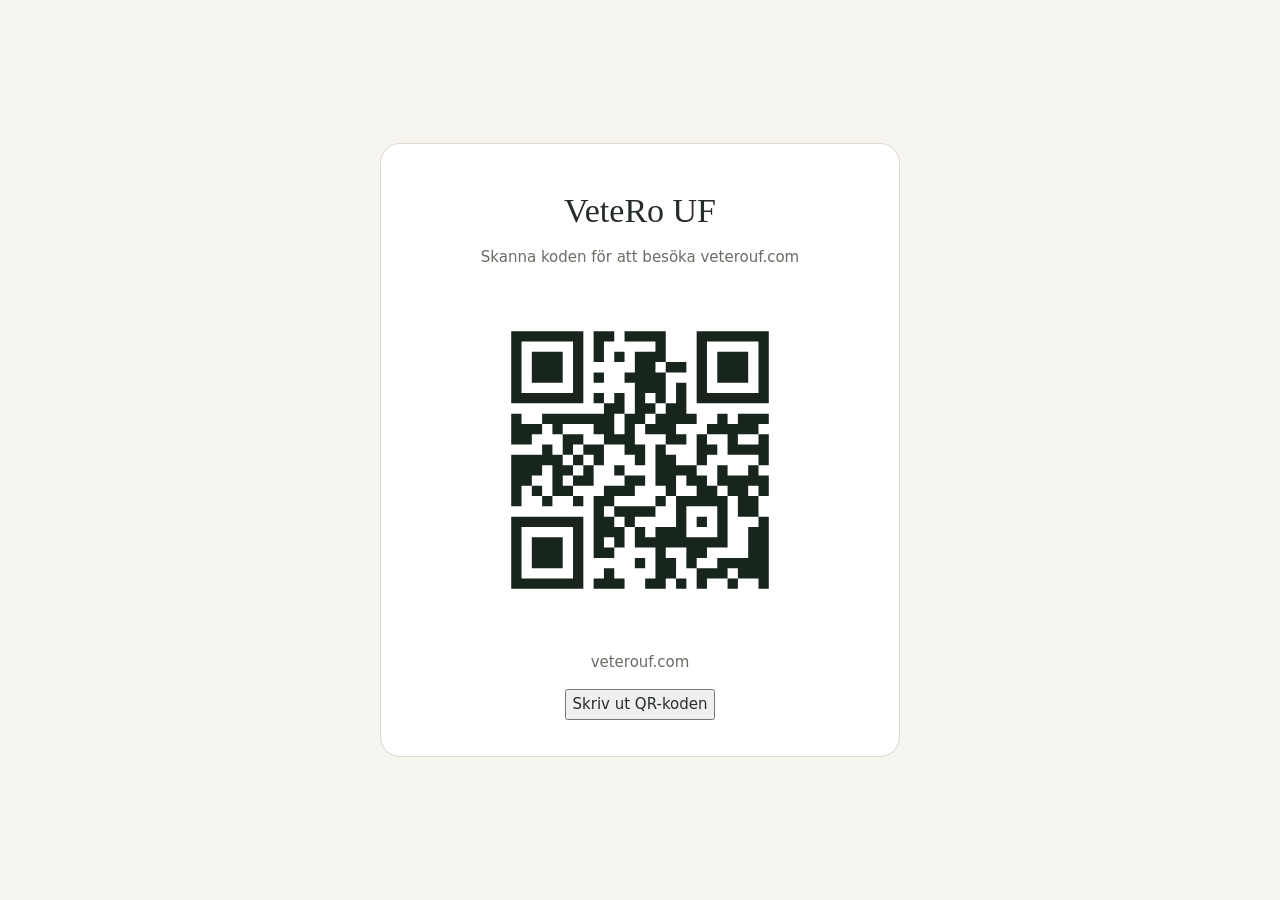
<file: qr-kod.html>
<!doctype html>
<html lang="sv"><head><meta charset="utf-8"><meta name="viewport" content="width=device-width, initial-scale=1">
<title>VeteRo UF – QR-kod</title><meta name="theme-color" content="#f8f7f2"><link rel="icon" href="./favicon.svg" type="image/svg+xml"><meta name="robots" content="noindex,nofollow">
<link rel="stylesheet" href="./site.css"><link rel="stylesheet" href="./site-refresh.css?v=20261128-home-cleanup-1"><style>
body{min-height:100vh;display:grid;place-items:center;background:#f7f5f0;padding:24px}
.qr-print{width:min(100%,520px);padding:36px;text-align:center;background:#fff;border:1px solid #ded9ce;border-radius:20px}
.qr-print img{width:min(100%,340px);margin:20px auto}
.qr-print h1{font:500 34px Georgia,serif;margin:12px 0}
.qr-print p{color:#696d64}
@media print{body{background:#fff;padding:0}.qr-print{border:0;box-shadow:none}}
</style></head>
<body><main class="qr-print"><h1>VeteRo UF</h1><p>Skanna koden för att besöka veterouf.com</p><img src="./vetero-qr.svg" alt="QR-kod till VeteRo UF:s webbplats"><p>veterouf.com</p><button type="button" onclick="window.print()">Skriv ut QR-koden</button></main></body></html>
</file>
<file: site.css>
:root{--paper:#F7F5F0;--beige:#EAE5DA;--sand:#D6CBBB;--sage:#87927A;--green:#344337;--ink:#292C27;--muted:#696D64;--line:#DED9CE;--white:#fff;--serif:Georgia,"Times New Roman",serif;--sans:system-ui,-apple-system,BlinkMacSystemFont,"Segoe UI",sans-serif;--wrap:1160px}
*{box-sizing:border-box}html{scroll-behavior:smooth;scroll-padding-top:92px}body{margin:0;background:var(--paper);color:var(--ink);font:16px/1.6 var(--sans);-webkit-font-smoothing:antialiased}img{display:block;max-width:100%}a{color:inherit;text-decoration:none}button,input,textarea{font:inherit}button{color:inherit}.wrap{width:min(calc(100% - 48px),var(--wrap));margin-inline:auto}.site-header{position:sticky;top:0;z-index:40;background:rgba(247,245,240,.94);backdrop-filter:blur(14px);border-bottom:1px solid rgba(52,67,55,.08);transition:box-shadow .2s ease}.site-header.is-scrolled{box-shadow:0 8px 24px rgba(41,44,39,.06)}.header-row{height:76px;display:flex;align-items:center;justify-content:space-between;gap:24px}.brand{display:flex;align-items:center;gap:11px;font-weight:700;letter-spacing:-.03em}.brand img{width:38px;height:38px;object-fit:contain}.brand small{display:block;font-size:10px;letter-spacing:.12em;text-transform:uppercase;color:var(--muted);font-weight:500}.nav{display:flex;align-items:center;gap:30px;font-size:13px;color:#4c5149}.nav a:hover,.footer-links a:hover{color:var(--green);text-decoration:underline;text-underline-offset:4px}.header-actions{display:flex;align-items:center;gap:12px}.cart-button,.menu-button{border:1px solid var(--line);background:transparent;border-radius:999px;min-height:42px;padding:0 15px;cursor:pointer;font-size:13px}.cart-button:hover,.menu-button:hover{background:var(--beige)}.cart-count{display:inline-grid;place-items:center;min-width:19px;height:19px;margin-left:6px;border-radius:50%;background:var(--green);color:#fff;font-size:11px}.menu-button{display:none}.button{display:inline-flex;align-items:center;justify-content:center;gap:16px;min-height:52px;padding:0 22px;border:1px solid var(--green);border-radius:2px;background:var(--green);color:#fff;font-weight:600;font-size:13px;letter-spacing:.01em;cursor:pointer;transition:background .18s ease,border-color .18s ease,transform .18s ease}.button:hover{background:#26352a;border-color:#26352a;transform:translateY(-1px)}.button:active{transform:translateY(0)}.button:focus-visible,.text-link:focus-visible,.cart-button:focus-visible,.menu-button:focus-visible,a:focus-visible,summary:focus-visible{outline:3px solid var(--sage);outline-offset:3px}.button:disabled{opacity:.5;cursor:not-allowed;transform:none}.button-light{background:transparent;color:var(--green)}.button-light:hover{background:var(--beige);color:var(--green);border-color:var(--green)}.text-link{font-size:13px;font-weight:600;text-decoration:underline;text-underline-offset:5px}.eyebrow{font-size:10px;letter-spacing:.16em;text-transform:uppercase;color:var(--muted);font-weight:700}.serif{font-family:var(--serif);font-weight:500;letter-spacing:-.035em}.hero{padding:78px 0 82px}.hero-grid{display:grid;grid-template-columns:.9fr 1.1fr;align-items:center;gap:70px}.hero h1{font:500 clamp(48px,6vw,76px)/1.02 var(--serif);letter-spacing:-.055em;margin:18px 0 20px;max-width:540px}.hero h1 em,.section-heading h2 em{font-style:normal;color:var(--sage)}.hero-copy>p:not(.eyebrow){max-width:440px;color:var(--muted);font-size:16px;margin:0 0 26px}.hero-actions{display:flex;align-items:center;gap:24px;flex-wrap:wrap}.hero-meta{display:flex;gap:30px;margin-top:36px;padding-top:20px;border-top:1px solid var(--line);max-width:410px}.hero-meta strong{display:block;font-size:15px}.hero-meta span{display:block;color:var(--muted);font-size:11px}.hero-image{background:var(--beige);min-height:480px;display:grid;place-items:center;overflow:hidden}.hero-image img{width:100%;height:480px;object-fit:cover;object-position:center 46%;transition:transform .6s ease}.hero-image:hover img{transform:scale(1.025)}.hero-image .image-fallback{padding:30px;color:var(--muted)}.section{padding:90px 0;border-top:1px solid var(--line)}.section-heading{max-width:620px;margin-bottom:42px}.section-heading h2{font:500 clamp(34px,4.5vw,52px)/1.12 var(--serif);letter-spacing:-.045em;margin:13px 0 15px}.section-heading p{color:var(--muted);margin:0;max-width:560px}.product-strip{display:grid;grid-template-columns:1fr 1fr;gap:70px;align-items:center}.product-strip-image{background:var(--beige);height:430px;overflow:hidden}.product-strip-image img{width:100%;height:100%;object-fit:cover}.product-copy h2{font:500 42px/1.1 var(--serif);letter-spacing:-.04em;margin:12px 0}.product-price{font-size:20px;font-weight:600;margin:18px 0 4px}.product-spec{font-size:13px;color:var(--muted);margin:0 0 20px}.stock{font-size:12px;color:var(--green);display:flex;align-items:center;gap:8px;margin:0 0 22px}.stock:before{content:"";width:7px;height:7px;border-radius:50%;background:var(--sage)}.stock.out{color:#8b493e}.stock.out:before{background:#b46b5f}.feature-list{display:grid;grid-template-columns:repeat(4,1fr);gap:26px;margin-top:48px;border-top:1px solid var(--line);padding-top:26px}.feature-list article{border:0;padding:0}.feature-list strong{display:block;font-size:14px;margin-bottom:6px}.feature-list p{margin:0;color:var(--muted);font-size:12px;line-height:1.6}.material-section{background:var(--beige)}.material-grid{display:grid;grid-template-columns:1fr 1fr;gap:90px}.material-points{display:grid;gap:0}.material-point{display:grid;grid-template-columns:105px 1fr;gap:18px;padding:19px 0;border-top:1px solid rgba(52,67,55,.18)}.material-point:last-child{border-bottom:1px solid rgba(52,67,55,.18)}.material-point span{font-size:10px;letter-spacing:.12em;text-transform:uppercase;color:var(--muted)}.material-point strong{font-size:15px;font-weight:600}.material-point p{margin:3px 0 0;color:var(--muted);font-size:13px}.about-grid{display:grid;grid-template-columns:.8fr 1.2fr;gap:90px}.team-list{display:grid;grid-template-columns:1fr 1fr;gap:22px 34px}.team-person{border-top:1px solid var(--line);padding-top:14px}.team-person strong{display:block;font-size:15px}.team-person span{font-size:12px;color:var(--muted)}.faq-list{max-width:800px;border-top:1px solid var(--line)}.faq-item{border-bottom:1px solid var(--line)}.faq-item summary{list-style:none;cursor:pointer;padding:19px 34px 19px 0;font-size:15px;font-weight:600;position:relative}.faq-item summary::-webkit-details-marker{display:none}.faq-item summary:after{content:"+";position:absolute;right:3px;top:16px;font-size:20px;font-weight:400;color:var(--sage)}.faq-item[open] summary:after{content:"−"}.faq-item p{margin:0;padding:0 34px 20px 0;color:var(--muted);font-size:13px;max-width:690px}.contact-section{background:var(--green);color:#fff}.contact-section .eyebrow,.contact-section p{color:rgba(255,255,255,.72)}.contact-grid{display:grid;grid-template-columns:.8fr 1.2fr;gap:80px;align-items:start}.contact-grid h2{font:500 44px/1.1 var(--serif);margin:14px 0}.contact-card{background:var(--paper);color:var(--ink);padding:30px}.contact-card h3{font:500 26px var(--serif);margin:0 0 8px}.contact-card>p{color:var(--muted);font-size:13px;margin:0 0 22px}.form-field{margin:0 0 16px}.form-field label{display:block;font-size:12px;font-weight:600;margin-bottom:7px}.form-control{width:100%;border:1px solid var(--line);background:#fff;border-radius:2px;min-height:46px;padding:11px 13px;color:var(--ink);font-size:14px;outline:none}.form-control:focus{border-color:var(--sage);box-shadow:0 0 0 3px rgba(135,146,122,.16)}textarea.form-control{min-height:135px;resize:vertical}.form-error{font-size:12px;color:#9d3e34;margin:6px 0 0}.form-status{font-size:12px;color:var(--muted)}.form-success{padding:20px;background:var(--beige);font-size:14px}.form-success strong{display:block;margin-bottom:5px}.form-submit{width:100%;margin-top:5px}.contact-note{font-size:11px;color:rgba(255,255,255,.7);margin-top:20px}.contact-note a{text-decoration:underline}.site-footer{padding:28px 0;background:#26352a;color:#fff}.footer-row{display:flex;align-items:center;justify-content:space-between;gap:24px}.footer-brand{font-weight:600}.footer-brand small{display:block;font-size:10px;color:rgba(255,255,255,.6);font-weight:400}.footer-links{display:flex;gap:22px;flex-wrap:wrap;font-size:11px;color:rgba(255,255,255,.75)}.footer-note{font-size:10px;color:rgba(255,255,255,.55)}.reveal{opacity:0;transform:translateY(12px);transition:opacity .55s ease,transform .55s ease}.reveal.is-visible{opacity:1;transform:none}.product-page{padding:38px 0 90px}.breadcrumbs{font-size:11px;color:var(--muted);margin-bottom:25px}.product-layout{display:grid;grid-template-columns:1.1fr .9fr;gap:70px;align-items:start}.gallery-main{background:var(--beige);height:min(68vw,680px);min-height:440px;display:grid;place-items:center;overflow:hidden;cursor:zoom-in}.gallery-main img{width:100%;height:100%;object-fit:contain}.gallery-thumbs{display:flex;gap:10px;margin-top:12px;overflow-x:auto}.gallery-thumb{width:78px;height:78px;flex:0 0 auto;border:1px solid transparent;background:var(--beige);padding:0;cursor:pointer}.gallery-thumb[aria-pressed=true]{border-color:var(--green)}.gallery-thumb img{width:100%;height:100%;object-fit:cover}.buy-panel{position:sticky;top:100px;padding:24px 0}.buy-panel h1{font:500 clamp(36px,4vw,50px)/1.08 var(--serif);letter-spacing:-.045em;margin:12px 0}.buy-panel .product-price{margin:16px 0 3px}.buy-panel .product-spec{margin-bottom:20px}.buy-description{color:var(--muted);font-size:13px;margin:25px 0;max-width:450px}.quantity-row{display:flex;align-items:center;justify-content:space-between;margin:24px 0 14px;font-size:12px;font-weight:600}.stepper{display:inline-flex;align-items:center;border:1px solid var(--line);height:42px}.stepper button{border:0;background:transparent;width:40px;height:40px;cursor:pointer;font-size:18px}.stepper output{min-width:28px;text-align:center;font-size:13px}.buy-button{width:100%}.buy-help{font-size:11px;color:var(--muted);margin:10px 0 0}.buy-error{font-size:12px;color:#9d3e34;margin-top:10px}.detail-accordions{border-top:1px solid var(--line);margin-top:30px}.detail-accordions details{border-bottom:1px solid var(--line)}.detail-accordions summary{font-size:13px;font-weight:600;cursor:pointer;padding:16px 26px 16px 0;position:relative;list-style:none}.detail-accordions summary::-webkit-details-marker{display:none}.detail-accordions summary:after{content:"+";position:absolute;right:3px;color:var(--sage)}.detail-accordions details[open] summary:after{content:"−"}.detail-accordions p{font-size:12px;color:var(--muted);margin:0 0 17px}.option-group{border:0;padding:0;margin:18px 0}.option-group legend{font-size:12px;font-weight:600;margin-bottom:9px}.option-choices{display:flex;gap:8px;flex-wrap:wrap}.option-choice{padding:9px 14px;border:1px solid var(--line);background:transparent;font-size:12px;cursor:pointer}.option-choice[aria-pressed=true]{border-color:var(--green);background:var(--beige)}.option-choice:disabled{opacity:.4;cursor:not-allowed}.cart-backdrop{position:fixed;inset:0;background:rgba(22,29,23,.35);z-index:90;opacity:0;visibility:hidden;transition:opacity .2s ease,visibility .2s ease}.cart-backdrop.is-open{opacity:1;visibility:visible}.cart-drawer{position:fixed;z-index:91;right:0;top:0;height:100dvh;width:min(470px,100%);background:var(--paper);transform:translateX(102%);transition:transform .25s ease;display:flex;flex-direction:column;box-shadow:-12px 0 35px rgba(0,0,0,.1)}.cart-drawer.is-open{transform:translateX(0)}.cart-head{display:flex;justify-content:space-between;align-items:center;padding:22px 24px;border-bottom:1px solid var(--line)}.cart-head h2{font:500 25px var(--serif);margin:0}.cart-close{border:1px solid var(--line);background:transparent;border-radius:50%;width:36px;height:36px;cursor:pointer}.cart-content{padding:20px 24px;overflow:auto;flex:1}.cart-empty{padding:38px 0;color:var(--muted);font-size:13px}.cart-line{display:grid;grid-template-columns:84px 1fr;gap:15px;padding:16px 0;border-bottom:1px solid var(--line)}.cart-line img{width:84px;height:100px;object-fit:cover;background:var(--beige)}.cart-line h3{font-size:13px;margin:0 0 4px}.cart-line p{font-size:11px;color:var(--muted);margin:0 0 8px}.cart-line-price{font-size:12px;font-weight:600}.cart-line-controls{display:flex;align-items:center;gap:10px;margin-top:10px}.cart-line-controls button{border:1px solid var(--line);background:transparent;width:27px;height:27px;cursor:pointer}.cart-remove{border:0!important;width:auto!important;text-decoration:underline;font-size:11px;color:var(--muted)}.cart-foot{padding:20px 24px;border-top:1px solid var(--line)}.cart-total{display:flex;justify-content:space-between;font-size:15px;font-weight:700;margin-bottom:6px}.cart-shipping{font-size:11px;color:var(--muted);margin:0 0 15px}.cart-checkout{width:100%}.cart-error{font-size:12px;color:#9d3e34;margin:0 0 12px}.cart-note{margin:15px 0}.cart-note label{font-size:11px;font-weight:600;display:block;margin-bottom:6px}.cart-note textarea{min-height:64px}.lightbox{position:fixed;inset:0;background:rgba(20,24,20,.92);z-index:100;display:none;place-items:center;padding:30px}.lightbox.is-open{display:grid}.lightbox img{max-width:min(100%,1100px);max-height:90dvh;object-fit:contain}.lightbox button{position:absolute;top:20px;right:20px;background:transparent;border:1px solid rgba(255,255,255,.5);color:#fff;width:42px;height:42px;border-radius:50%;font-size:22px;cursor:pointer}.sr-only{position:absolute;width:1px;height:1px;padding:0;margin:-1px;overflow:hidden;clip:rect(0,0,0,0);white-space:nowrap;border:0}
@media(max-width:850px){.wrap{width:min(calc(100% - 36px),var(--wrap))}.nav{gap:18px}.hero-grid,.product-strip,.material-grid,.about-grid,.contact-grid{grid-template-columns:1fr;gap:34px}.hero{padding:52px 0 62px}.hero-image,.hero-image img{height:420px;min-height:0}.section{padding:68px 0}.product-strip-image{height:370px}.feature-list{grid-template-columns:1fr 1fr}.material-grid,.about-grid,.contact-grid{gap:36px}.product-layout{grid-template-columns:1fr;gap:25px}.gallery-main{height:54vh;min-height:320px}.buy-panel{position:static;padding:0}.product-page{padding-top:25px}}
@media(max-width:650px){.header-row{height:66px}.brand img{width:32px;height:32px}.menu-button{display:inline-flex;align-items:center;justify-content:center}.nav{display:none;position:absolute;top:66px;left:0;right:0;background:var(--paper);border-bottom:1px solid var(--line);padding:18px 22px 22px;flex-direction:column;align-items:flex-start;gap:16px}.nav.is-open{display:flex}.cart-button{min-height:39px;padding:0 12px}.hero{padding:42px 0 50px}.hero h1{font-size:52px}.hero-grid{gap:28px}.hero-image,.hero-image img{height:350px}.hero-meta{gap:22px;margin-top:28px}.section{padding:58px 0}.section-heading h2{font-size:38px}.product-strip-image{height:320px}.product-copy h2{font-size:36px}.feature-list{gap:20px 16px;margin-top:32px}.material-point{grid-template-columns:84px 1fr;gap:12px}.team-list{gap:18px}.contact-card{padding:22px}.contact-grid h2{font-size:38px}.footer-row{align-items:flex-start;flex-direction:column}.footer-links{gap:12px 18px}.gallery-main{height:48vh;min-height:280px}.gallery-thumbs{gap:8px}.gallery-thumb{width:64px;height:64px}.buy-panel h1{font-size:38px}.cart-head,.cart-content,.cart-foot{padding-left:18px;padding-right:18px}}
@media(prefers-reduced-motion:reduce){html{scroll-behavior:auto}*,*:before,*:after{animation-duration:.01ms!important;animation-iteration-count:1!important;transition-duration:.01ms!important}.reveal{opacity:1;transform:none}}

/* Dedicated product detail sections */
.product-details-section,.product-material-section,.product-faq-section{padding:84px 0;border-top:1px solid var(--line)}
.detail-intro{max-width:720px;margin:0 0 38px}
.detail-intro h2,.product-uses-grid h2{font:500 clamp(34px,4.2vw,50px)/1.1 var(--serif);letter-spacing:-.045em;margin:13px 0 16px}
.detail-intro p,.product-uses-grid p{max-width:680px;color:var(--muted);margin:0;font-size:15px}
.product-benefit-grid{display:grid;grid-template-columns:repeat(3,1fr);gap:22px}
.product-benefit{padding:26px 24px;background:var(--beige);min-height:210px}
.product-benefit>span,.product-material-grid article>span{font-size:10px;letter-spacing:.14em;color:var(--muted);text-transform:uppercase}
.product-benefit h3,.product-material-grid h3{font:500 25px/1.15 var(--serif);margin:18px 0 10px}
.product-benefit p,.product-material-grid p{font-size:13px;color:var(--muted);margin:0;line-height:1.7}
.product-uses-section{padding:76px 0;background:var(--beige)}
.product-uses-grid{display:grid;grid-template-columns:1.2fr .8fr;gap:70px;align-items:center}
.product-uses-list{list-style:none;padding:0;margin:0;display:grid;grid-template-columns:1fr 1fr;gap:0 24px;border-top:1px solid rgba(52,67,55,.2)}
.product-uses-list li{padding:17px 0;border-bottom:1px solid rgba(52,67,55,.2);font-size:14px;font-weight:600}
.product-material-section{background:var(--paper)}
.product-material-grid{display:grid;grid-template-columns:repeat(3,1fr);gap:22px}
.product-material-grid article{padding:24px 0;border-top:1px solid var(--line)}
.product-size-note{margin:28px 0 0;padding-top:18px;border-top:1px solid var(--line);font-size:12px;color:var(--muted)}
.product-faq-list{max-width:820px;border-top:1px solid var(--line)}
.product-faq-list details{border-bottom:1px solid var(--line)}
.product-faq-list summary{list-style:none;cursor:pointer;padding:18px 30px 18px 0;font-size:14px;font-weight:600;position:relative}
.product-faq-list summary::-webkit-details-marker{display:none}
.product-faq-list summary:after{content:"+";position:absolute;right:2px;color:var(--sage);font-size:20px;font-weight:400}
.product-faq-list details[open] summary:after{content:"−"}
.product-faq-list p{max-width:720px;margin:0;padding:0 30px 20px 0;color:var(--muted);font-size:13px}
.product-bottom-cta{margin-top:32px}
@media(max-width:850px){.product-benefit-grid,.product-material-grid{grid-template-columns:1fr 1fr}.product-uses-grid{grid-template-columns:1fr;gap:30px}}
@media(max-width:650px){.product-details-section,.product-material-section,.product-faq-section{padding:58px 0}.product-uses-section{padding:58px 0}.product-benefit-grid,.product-material-grid{grid-template-columns:1fr}.product-benefit{min-height:0;padding:22px}.product-uses-grid{gap:24px}.product-uses-list{gap:0 14px}.detail-intro h2,.product-uses-grid h2{font-size:38px}}



/* VeteRo botanical product explorer */
.vr-explorer{
  position:relative;
  isolation:isolate;
  overflow:hidden;
  padding:clamp(68px,8vw,104px) 0;
  border-top:1px solid rgba(66,78,62,.12);
  background:
    radial-gradient(ellipse at 9% 12%,rgba(226,194,163,.32),transparent 25%),
    radial-gradient(ellipse at 86% 16%,rgba(210,179,187,.20),transparent 24%),
    radial-gradient(ellipse at 78% 92%,rgba(166,181,151,.23),transparent 28%),
    linear-gradient(135deg,#faf7ef 0%,#edf0e7 52%,#f7eee8 100%);
}
.vr-explorer:before{
  content:"";
  position:absolute;
  z-index:-1;
  inset:0;
  pointer-events:none;
  background-image:url("./vetero-wheat-sprig.svg"),url("./vetero-wheat-sprig.svg");
  background-repeat:no-repeat;
  background-size:170px auto,138px auto;
  background-position:left 14px bottom -20px,right 22px top 18px;
  opacity:.30;
}
.vr-explorer .wrap{position:relative;z-index:1}
.vr-explorer-heading{max-width:720px;margin:0 auto 46px;text-align:center}
.vr-explorer-heading h2{
  font:500 clamp(36px,4.6vw,54px)/1.08 var(--serif);
  letter-spacing:-.05em;
  margin:13px 0 15px;
}
.vr-explorer-heading p{max-width:610px;margin:0 auto;color:var(--muted);font-size:14px}
.vr-explorer-layout{
  display:grid;
  grid-template-columns:minmax(0,1.2fr) minmax(290px,.8fr);
  align-items:stretch;
  gap:clamp(22px,4vw,48px);
}
.vr-visual-panel{min-width:0;display:flex;flex-direction:column;justify-content:center}
.vr-explorer-scene{
  display:grid;
  grid-template-columns:repeat(3,minmax(0,1fr));
  align-items:center;
  gap:13px;
  min-height:390px;
  padding:22px;
  border:1px solid rgba(83,94,75,.13);
  border-radius:28px;
  background:rgba(255,255,255,.48);
  box-shadow:0 22px 65px rgba(67,72,57,.07),inset 0 1px 0 rgba(255,255,255,.75);
  backdrop-filter:blur(8px);
}
.vr-piece{
  position:relative;
  display:flex;
  min-width:0;
  flex-direction:column;
  gap:12px;
  padding:11px 11px 14px;
  border:1px solid rgba(83,94,75,.10);
  border-radius:21px;
  background:linear-gradient(160deg,rgba(255,255,255,.94),rgba(247,244,235,.90));
  color:var(--ink);
  text-align:left;
  cursor:pointer;
  box-shadow:0 9px 22px rgba(58,65,52,.055);
  transition:transform .24s ease,border-color .24s ease,box-shadow .24s ease,background .24s ease;
}
.vr-piece:nth-child(2){transform:translateY(15px)}
.vr-piece:nth-child(3){transform:translateY(-7px)}
.vr-piece:hover{border-color:rgba(110,131,102,.48);box-shadow:0 14px 28px rgba(58,65,52,.10)}
.vr-piece.is-active{
  transform:translateY(-10px);
  border-color:#89977e;
  background:#fffefa;
  box-shadow:0 18px 34px rgba(58,65,52,.14),0 0 0 3px rgba(137,151,126,.13);
}
.vr-piece-index{
  display:inline-grid;
  place-items:center;
  width:29px;
  height:29px;
  border-radius:50%;
  background:#f0ede3;
  color:#6d7865;
  font-size:10px;
  letter-spacing:.08em;
}
.vr-piece.is-active .vr-piece-index{background:#e5eadf;color:#455640}
.vr-piece-image{
  display:grid;
  place-items:center;
  height:220px;
  min-width:0;
  overflow:hidden;
  border-radius:14px;
  background:
    radial-gradient(ellipse at 50% 46%,rgba(255,255,255,.95),rgba(245,242,231,.42) 67%,transparent 100%),
    linear-gradient(145deg,#f5f1e7,#e9ebdf);
}
.vr-piece-image img{
  display:block;
  width:100%;
  height:100%;
  padding:8px;
  object-fit:contain;
  transition:transform .3s ease;
}
.vr-piece:hover .vr-piece-image img,.vr-piece.is-active .vr-piece-image img{transform:scale(1.035)}
.vr-piece-label{display:block;min-width:0;padding:0 3px}
.vr-piece-label strong{display:block;font:500 19px/1.2 var(--serif);letter-spacing:-.02em}
.vr-piece-label small{display:block;margin-top:5px;color:var(--muted);font-size:10px;line-height:1.35}
.vr-piece-selected{
  display:none;
  position:absolute;
  right:10px;
  top:10px;
  padding:5px 8px;
  border-radius:999px;
  background:#e9eee2;
  color:#53654d;
  font-size:9px;
  letter-spacing:.04em;
}
.vr-piece.is-active .vr-piece-selected{display:block}
.vr-instruction{
  margin:17px 0 0;
  text-align:center;
  color:#777d70;
  font-size:11px;
  letter-spacing:.04em;
}
.vr-instruction span{color:#bb9b69;font-size:16px;margin-right:5px}
.vr-info{
  position:relative;
  overflow:hidden;
  min-height:390px;
  padding:clamp(25px,3.8vw,42px);
  border:1px solid rgba(83,94,75,.12);
  border-radius:28px;
  background:rgba(255,253,248,.78);
  box-shadow:0 20px 55px rgba(67,72,57,.06);
  backdrop-filter:blur(8px);
}
.vr-info:after{
  content:"✧";
  position:absolute;
  right:24px;
  top:16px;
  color:rgba(188,155,105,.48);
  font-size:27px;
  pointer-events:none;
}
.vr-info-top{display:flex;flex-direction:column;gap:12px;margin-bottom:32px}
.vr-info-index{font-size:10px;letter-spacing:.16em;color:#8a8d80}
.vr-info>.eyebrow{display:block}
.vr-info h3{font:500 clamp(34px,4vw,46px)/1.08 var(--serif);letter-spacing:-.04em;margin:0 0 15px}
.vr-info>p{font-size:14px;line-height:1.75;color:var(--muted);margin:0 0 26px}
.vr-facts{border-top:1px solid rgba(76,88,68,.15)}
.vr-facts>div{display:grid;grid-template-columns:94px 1fr;gap:12px;padding:12px 0;border-bottom:1px solid rgba(76,88,68,.15)}
.vr-facts span{font-size:10px;color:#85887d;text-transform:uppercase;letter-spacing:.08em}
.vr-facts strong{font-size:12px;font-weight:600;line-height:1.45}
.vr-info-nav{display:flex;justify-content:space-between;gap:14px;margin-top:26px}
.vr-info-nav button{
  border:1px solid rgba(69,86,64,.18);
  border-radius:999px;
  background:rgba(255,255,255,.58);
  padding:10px 14px;
  font-size:11px;
  font-weight:600;
  cursor:pointer;
  color:var(--green);
  transition:background .18s ease,border-color .18s ease;
}
.vr-info-nav button:hover:not(:disabled){background:#e9eee2;border-color:#aab59e}
.vr-info-nav button:disabled{opacity:.34;cursor:default}
.vr-piece:focus-visible,.vr-info-nav button:focus-visible{outline:3px solid #aeb99f;outline-offset:3px}
@media(max-width:980px){
  .vr-explorer-layout{grid-template-columns:1fr}
  .vr-explorer-scene{min-height:0}
  .vr-info{min-height:0}
}
@media(max-width:650px){
  .vr-explorer{padding:58px 0}
  .vr-explorer:before{background-size:104px auto,92px auto;background-position:left -18px bottom -10px,right -12px top 15px;opacity:.22}
  .vr-explorer-heading{margin-bottom:28px}
  .vr-explorer-heading h2{font-size:38px}
  .vr-explorer-layout{gap:20px}
  .vr-explorer-scene{
    display:flex;
    min-height:0;
    overflow-x:auto;
    scroll-snap-type:x mandatory;
    overscroll-behavior-x:contain;
    gap:11px;
    padding:13px;
    scrollbar-width:thin;
  }
  .vr-piece,.vr-piece:nth-child(2),.vr-piece:nth-child(3){
    flex:0 0 min(78%,250px);
    scroll-snap-align:center;
    transform:none;
  }
  .vr-piece.is-active{transform:translateY(-3px)}
  .vr-piece-image{height:185px}
  .vr-piece-label strong{font-size:18px}
  .vr-info{padding:25px 21px}
  .vr-info-top{margin-bottom:24px}
  .vr-info h3{font-size:38px}
  .vr-info-nav{margin-top:20px}
}
@media(prefers-reduced-motion:reduce){
  .vr-piece,.vr-piece-image img,.vr-info-nav button{transition:none!important}
}

/* Soft botanical frames for real product photography */
.hero-image,.product-strip-image,.gallery-main{
  position:relative;
  isolation:isolate;
  overflow:hidden;
  border:1px solid rgba(82,96,74,.12);
  border-radius:26px;
  background:
    radial-gradient(ellipse at 18% 18%,rgba(230,197,164,.36),transparent 28%),
    radial-gradient(ellipse at 88% 78%,rgba(192,204,179,.43),transparent 30%),
    linear-gradient(140deg,#faf7ef,#e9eee4 58%,#f6ebe7);
}
.hero-image:before,.product-strip-image:before,.gallery-main:before{
  content:"";
  position:absolute;
  z-index:-1;
  inset:0;
  pointer-events:none;
  background-image:url("./vetero-wheat-sprig.svg");
  background-repeat:no-repeat;
  background-size:112px auto;
  background-position:right 8px bottom -16px;
  opacity:.27;
}
.hero-image img[data-home-image],.product-strip-image img[data-home-image-secondary]{
  position:relative;
  z-index:1;
  object-fit:contain;
  padding:18px;
  background:transparent;
}
.gallery-main img{
  position:relative;
  z-index:1;
  width:100%;
  height:100%;
  object-fit:contain;
  padding:24px;
  background:transparent;
}
.gallery-thumb{
  border-radius:13px;
  overflow:hidden;
  border-color:rgba(82,96,74,.12);
  background:linear-gradient(145deg,#faf7ef,#e9eee4);
}
.gallery-thumb[aria-pressed=true]{border:2px solid #8e9b81}
@media(max-width:650px){
  .hero-image,.product-strip-image,.gallery-main{border-radius:20px}
  .hero-image img[data-home-image],.product-strip-image img[data-home-image-secondary],.gallery-main img{padding:12px}
}

/* VeteRo wordmark-inspired homepage heading */
.hero h1.hero-logo-title{
  font-family:var(--sans);
  font-weight:760;
  letter-spacing:-.065em;
  line-height:.98;
}
.hero h1.hero-logo-title span{display:block}
.hero h1.hero-logo-title em{
  display:block;
  margin-top:7px;
  color:var(--sage);
  font:600 .72em/1.05 var(--sans);
  font-style:normal;
  letter-spacing:-.045em;
}
.product-guide-note{
  display:flex;
  flex-direction:column;
  gap:3px;
  margin:16px 0 20px;
  padding:13px 15px;
  border:1px solid rgba(84,101,77,.18);
  border-left:3px solid #87977b;
  border-radius:12px;
  background:linear-gradient(120deg,#f1f3eb,#fbf7f0);
  color:var(--muted);
  font-size:12px;
  line-height:1.55;
}
.product-guide-note strong{color:var(--green);font-size:13px}
.qr-panel{
  display:flex;
  align-items:center;
  gap:16px;
  margin-top:25px;
  padding:15px;
  border:1px solid rgba(52,67,55,.12);
  border-radius:18px;
  background:#f7f5ef;
}
.qr-panel img{
  width:104px;
  height:104px;
  flex:0 0 104px;
  padding:7px;
  border-radius:10px;
  background:#fff;
}
.qr-panel strong{display:block;font:500 19px/1.2 var(--serif);color:var(--ink)}
.qr-panel p{margin:5px 0 7px!important;color:var(--muted)!important;font-size:11px!important;line-height:1.4}
.qr-panel a{font-size:11px;font-weight:650;color:var(--green);text-decoration:underline;text-underline-offset:3px}
@media(max-width:650px){
  .qr-panel{gap:12px;padding:12px}
  .qr-panel img{width:88px;height:88px;flex-basis:88px}
  .hero h1.hero-logo-title{font-size:52px}
}

/* VeteRo logotype lettering, based on the script wordmark on the UF profile */
.brand>span{
  font-family:"Allura",cursive;
  font-size:29px;
  font-weight:400;
  line-height:.9;
  letter-spacing:0;
}
.brand small{
  margin-top:4px;
  font-family:var(--sans);
  font-size:9px;
  font-weight:500;
  line-height:1.2;
  letter-spacing:.13em;
}
.hero h1.hero-logo-title{
  font-family:"Allura",cursive;
  font-size:clamp(82px,9.3vw,116px);
  font-weight:400;
  line-height:.82;
  letter-spacing:0;
}
.hero h1.hero-logo-title span{
  display:block;
  font-family:"Allura",cursive;
  font-weight:400;
  letter-spacing:0;
}
.hero h1.hero-logo-title em{
  display:block;
  margin-top:14px;
  color:var(--sage);
  font:500 clamp(22px,2.5vw,29px)/1.15 var(--serif);
  font-style:normal;
  letter-spacing:.015em;
}
@media(max-width:650px){
  .brand>span{font-size:26px}
  .hero h1.hero-logo-title{font-size:90px}
  .hero h1.hero-logo-title em{font-size:23px;margin-top:12px}
}

/* Small usability and content improvements */
.skip-link{position:fixed;left:16px;top:10px;z-index:200;padding:12px 16px;background:#fff;color:var(--green);border:2px solid var(--green);border-radius:8px;transform:translateY(-160%);transition:transform .15s ease}
.skip-link:focus{transform:translateY(0)}
.hero-actions .button{gap:8px}
.order-steps{list-style:none;padding:0;margin:20px 0 24px;display:grid;gap:15px}
.order-steps li{display:grid;grid-template-columns:34px 1fr;gap:12px;align-items:start}
.order-steps li>span{display:grid;place-items:center;width:30px;height:30px;border-radius:50%;background:#e8ecdf;color:#52644d;font-size:10px;font-weight:700}
.order-steps strong{display:block;font-size:13px;font-weight:650}
.order-steps p{margin:3px 0 0;color:var(--muted);font-size:12px;line-height:1.55}
.copy-email-button{min-height:44px;padding:8px 14px;border:1px solid rgba(255,255,255,.55);border-radius:999px;background:transparent;color:inherit;font-size:12px;font-weight:600;cursor:pointer}
.copy-email-button:hover{background:rgba(255,255,255,.12)}
.copy-email-button:focus-visible{outline:3px solid #d6dfcc;outline-offset:3px}
.copy-email-status{display:block;min-height:20px;margin-top:8px;font-size:11px;color:inherit}
.contact-card .order-steps{margin-top:22px}
.contact-card .order-steps li>span{background:#e8ecdf;color:#52644d}
.contact-card .copy-email-button{border-color:var(--line);color:var(--green)}
.contact-card .copy-email-button:hover{background:var(--beige)}
.buy-steps{margin-top:28px;padding-top:21px;border-top:1px solid var(--line)}
.buy-steps h2{font:500 24px/1.2 var(--serif);margin:0 0 14px}
.product-safety-section{padding:42px 0 10px}
.safety-note{padding:28px 32px;border:1px solid rgba(111,123,95,.2);border-radius:20px;background:linear-gradient(135deg,#f1f3eb,#fbf7f0)}
.safety-note h2{font:500 30px/1.1 var(--serif);margin:10px 0}
.safety-note p,.safety-note li{font-size:13px;color:var(--muted);line-height:1.7}
.safety-note ul{padding-left:20px;margin:12px 0}
.safety-note li{padding:3px 0}
.safety-note .safety-footnote{font-size:11px;margin:12px 0 0}
.product-bottom-cta{margin-top:25px}
.footer-links a:focus-visible,.nav a:focus-visible,.text-link:focus-visible{outline:3px solid var(--sage);outline-offset:4px;border-radius:3px}
.menu-button{min-width:44px;min-height:44px}
@media(max-width:650px){.safety-note{padding:22px 19px}.safety-note h2{font-size:26px}.order-steps{gap:12px}.copy-email-button{min-height:44px}}

/* Layout for the legal pages and seasonal gift note */
.legal-page{padding:54px 0 90px}
.legal-page h1{font:500 clamp(38px,5vw,56px)/1.08 var(--serif);letter-spacing:-.045em;margin:12px 0 16px}
.legal-intro{max-width:760px;margin:0 0 38px;color:var(--muted);font-size:16px;line-height:1.75}
.legal-section{max-width:820px;padding:24px 0;border-top:1px solid var(--line)}
.legal-section h2{font:500 27px/1.2 var(--serif);margin:0 0 12px}
.legal-section p,.legal-section li{max-width:760px;color:var(--muted);font-size:13px;line-height:1.75}
.legal-section ol,.legal-section ul{padding-left:22px}
.legal-page a:not(.button){text-decoration:underline;text-underline-offset:3px}
.present-note{padding:30px 0 34px;background:linear-gradient(120deg,#f3eee2,#edf0e7)}
.present-note h2{font:500 clamp(27px,3vw,34px)/1.15 var(--serif);margin:7px 0}
.present-note p{max-width:700px;margin:0;color:var(--muted);font-size:13px;line-height:1.65}
@media(max-width:650px){.legal-page{padding:36px 0 60px}.legal-section{padding:19px 0}.legal-section h2{font-size:24px}.present-note{padding:25px 0}}


/* VeteRo – progressiv interaktion och lugna scroll-effekter */
html.no-js .reveal{opacity:1!important;transform:none!important}
html.js .reveal:not(.is-visible){opacity:0;transform:translateY(12px)}
html.js .reveal.is-visible{opacity:1;transform:none}
html.no-js .page-progress{display:none}

.page-progress{
  position:fixed;inset:0 auto auto 0;z-index:100;
  width:100%;height:3px;pointer-events:none;
  background:var(--sage);transform:scaleX(0);transform-origin:left center;
  will-change:transform;
}

.hero-visual{min-width:0}
.hero-image[data-pillow-stage]{
  perspective:900px;cursor:grab;touch-action:pan-y;
}
.hero-image[data-pillow-stage].is-dragging{cursor:grabbing}
.hero-image[data-pillow-stage] img{
  transform:translate3d(var(--pillow-x,0px),var(--pillow-y,0px),0)
    rotateX(var(--pillow-rotate-x,0deg)) rotateY(var(--pillow-rotate-y,0deg));
  transform-origin:center;
  transition:transform 480ms cubic-bezier(.2,.72,.22,1);
}
.hero-image[data-pillow-stage].is-pressed img{
  transform:translate3d(var(--pillow-x,0px),var(--pillow-y,0px),0)
    rotateX(var(--pillow-rotate-x,0deg)) rotateY(var(--pillow-rotate-y,0deg))
    scaleX(1.012) scaleY(.975);
}
.pillow-cue{
  position:absolute;right:17px;bottom:17px;z-index:2;
  padding:7px 11px;border:1px solid rgba(255,255,255,.55);
  border-radius:999px;background:rgba(247,245,240,.86);
  color:var(--green);font-size:11px;letter-spacing:.015em;
  pointer-events:none;backdrop-filter:blur(8px);
}
.pillow-controls{display:flex;flex-wrap:wrap;gap:8px;margin:12px 0 0}
.pillow-control-button{
  min-height:42px;padding:8px 15px;border:1px solid var(--green);
  border-radius:999px;background:var(--green);color:#fff;
  font-size:12px;font-weight:600;cursor:pointer;
  transition:transform .18s ease,background .18s ease,box-shadow .18s ease;
}
.pillow-control-button:hover{transform:translateY(-1px);box-shadow:0 6px 16px rgba(41,44,39,.12)}
.pillow-control-button:active{transform:scale(.98)}
.pillow-control-secondary{background:transparent;color:var(--green);border-color:var(--line)}
.pillow-control-secondary:hover{background:var(--beige)}
.pillow-control-button:focus-visible{outline:3px solid var(--sage);outline-offset:3px}
.pillow-help{margin:8px 0 0;color:var(--muted);font-size:11px;line-height:1.55}
.band-demo{
  display:flex;align-items:center;gap:14px;margin-top:12px;padding:10px 12px;
  border:1px solid rgba(52,67,55,.12);border-radius:15px;background:rgba(247,245,240,.7);
}
.band-demo-graphic{width:120px;flex:0 0 120px}
.band-demo-graphic svg{display:block;width:100%;height:auto;overflow:visible}
.band-line{fill:none;stroke:#87927a;stroke-width:5;stroke-linecap:round}
.band-knot{
  fill:none;stroke:#65765d;stroke-width:4;stroke-linecap:round;stroke-linejoin:round;
  stroke-dasharray:180;stroke-dashoffset:180;transition:stroke-dashoffset .45s cubic-bezier(.2,.72,.22,1);
}
.band-demo.is-knotted .band-knot{stroke-dashoffset:0}
.band-demo-copy{display:grid;gap:4px;justify-items:start}
.band-demo-copy span{font-size:10px;color:var(--muted);line-height:1.4}

.story-section{padding:82px 0 88px;border-top:1px solid var(--line);background:#f3f0e8}
.story-heading{max-width:680px;margin-bottom:26px}
.story-heading h2,.grain-heading h2{font:500 clamp(34px,4.4vw,50px)/1.1 var(--serif);letter-spacing:-.045em;margin:12px 0}
.story-heading p,.grain-heading p{max-width:650px;color:var(--muted);margin:0}
.story-nav{display:flex;gap:8px;overflow-x:auto;padding:2px 0 14px;margin-bottom:12px;scrollbar-width:thin}
.story-nav a{
  flex:0 0 auto;padding:8px 12px;border:1px solid var(--line);border-radius:999px;
  color:var(--muted);font-size:11px;white-space:nowrap;transition:background .18s ease,color .18s ease;
}
.story-nav a[aria-current="step"]{background:var(--green);border-color:var(--green);color:#fff}
.story-nav a:focus-visible{outline:3px solid var(--sage);outline-offset:3px}
.story-steps{display:grid;gap:12px}
.story-step{
  display:grid;grid-template-columns:58px minmax(0,1fr) auto;align-items:center;gap:20px;
  padding:23px 25px;border:1px solid rgba(52,67,55,.12);border-radius:18px;background:var(--paper);
  box-shadow:0 8px 24px rgba(41,44,39,.035);
}
.story-number{font:500 27px/1 var(--serif);color:var(--sage)}
.story-step h3{margin:0 0 5px;font:500 22px/1.2 var(--serif);color:var(--ink)}
.story-step p{margin:0;color:var(--muted);font-size:13px;line-height:1.6}
.story-tag{padding:7px 10px;border-radius:999px;background:#edf0e7;color:var(--green);font-size:10px;white-space:nowrap}
.story-order-link{display:inline-block;margin-top:10px;color:var(--green);font-size:12px;font-weight:650;text-decoration:underline;text-underline-offset:3px}

.grain-section{padding:82px 0 88px;border-top:1px solid var(--line)}
.grain-heading{max-width:690px;margin-bottom:30px}
.grain-cards{display:grid;grid-template-columns:1fr 1fr;gap:18px}
.grain-card{padding:20px;border:1px solid var(--line);border-radius:19px;background:#fbfaf6}
.grain-card h3{font:500 21px/1.25 var(--serif);margin:0 0 14px}
.grain-svg{display:block;width:100%;height:auto;overflow:visible;transform:rotate(var(--grain-angle,0deg));transform-origin:center;transition:transform .24s ease}
.grain-card p{margin:12px 0 0;color:var(--muted);font-size:12px;line-height:1.55}
.grain-controls{
  display:grid;grid-template-columns:auto minmax(100px,1fr) auto;align-items:center;gap:12px;
  max-width:650px;margin:22px auto 0;padding:16px 18px;border:1px solid var(--line);
  border-radius:15px;background:var(--paper);
}
.grain-controls label{font-size:12px;font-weight:650}
.grain-controls input{width:100%;accent-color:var(--green);cursor:pointer}
.grain-controls input:focus-visible{outline:3px solid var(--sage);outline-offset:4px}
.grain-controls p{grid-column:1/-1;margin:0;color:var(--muted);font-size:11px}
.grain-disclaimer{margin:14px 0 0;text-align:center;color:var(--muted);font-size:10px}

@media(min-width:981px) and (min-height:760px){
  html.effects-sticky-gallery .product-page .gallery{position:sticky;top:88px;align-self:start}
  html.effects-sticky-gallery .product-page .gallery-main{height:min(52vh,560px);min-height:400px}
}
@media(max-height:700px){
  html.effects-sticky-gallery .product-page .gallery{position:static}
}
@media(min-width:651px){
  .header-row{transition:height .2s ease}
  .site-header.is-scrolled .header-row{height:64px}
}
@media(max-width:760px){
  .mobile-buy-bar{
    position:fixed;z-index:60;left:0;right:0;bottom:0;
    display:flex;align-items:center;justify-content:space-between;gap:12px;
    padding:11px 16px calc(11px + env(safe-area-inset-bottom));
    background:rgba(247,245,240,.97);border-top:1px solid var(--line);
    box-shadow:0 -8px 24px rgba(41,44,39,.09);backdrop-filter:blur(12px);
  }
  .mobile-buy-bar[hidden]{display:none!important}
  .mobile-buy-copy{display:grid;gap:1px}
  .mobile-buy-copy strong{font:600 19px/1.1 var(--serif);color:var(--green)}
  .mobile-buy-copy small{font-size:9px;color:var(--muted)}
  .mobile-buy-bar .button{min-height:42px;padding:0 15px;font-size:11px;white-space:nowrap}
  body.has-mobile-buy-bar{padding-bottom:86px}
}
@media(max-width:650px){
  .hero-visual{width:100%}
  .hero-image[data-pillow-stage],.hero-image[data-pillow-stage] img{height:350px}
  .pillow-cue{right:11px;bottom:11px;font-size:10px}
  .band-demo{align-items:flex-start;gap:8px;padding:9px}
  .band-demo-graphic{width:94px;flex-basis:94px}
  .band-demo-copy span{max-width:190px}
  .story-section,.grain-section{padding:58px 0}
  .story-step{grid-template-columns:38px minmax(0,1fr);gap:12px;padding:17px}
  .story-number{font-size:23px}
  .story-step h3{font-size:19px}
  .story-tag{grid-column:2;justify-self:start}
  .grain-cards{grid-template-columns:1fr}
  .grain-card{padding:16px}
  .grain-controls{grid-template-columns:1fr auto;gap:10px}
  .grain-controls label{grid-column:1/-1}
  .grain-controls input{grid-column:1}
  .grain-controls button{grid-column:2;grid-row:2}
  .grain-controls p{grid-column:1/-1}
}
@media(max-width:380px){
  .mobile-buy-bar{padding-inline:10px;gap:8px}
  .mobile-buy-bar .button{padding-inline:11px}
  .mobile-buy-copy strong{font-size:17px}
}
@media(prefers-reduced-motion:reduce){
  html.js .reveal,html.js .reveal.is-visible{opacity:1!important;transform:none!important}
  .hero-image[data-pillow-stage] img,.band-knot,.grain-svg,.pillow-control-button,.story-nav a{transition:none!important}
  .pillow-control-button:hover{transform:none;box-shadow:none}
}
html.no-js .grain-controls{display:none}


@supports selector(details::details-content) and (interpolate-size: allow-keywords){
  html.effects-faq-motion details::details-content{
    height:0;opacity:0;overflow:clip;interpolate-size:allow-keywords;
    transition:height .24s ease,opacity .18s ease,content-visibility .24s allow-discrete;
  }
  html.effects-faq-motion details[open]::details-content{height:auto;opacity:1}
}

html.no-js .pillow-controls,html.no-js .band-demo-copy button{display:none}
.grain-demo.is-static .grain-controls{display:none}


/* Utan JavaScript: visa navigation och innehåll, dölj bara kontroller som kräver JS. */
@media(max-width:650px){
  html.no-js .header-row{height:auto;min-height:66px;flex-wrap:wrap;padding:10px 0}
  html.no-js .nav{
    display:flex;position:static;inset:auto;width:100%;padding:10px 0 4px;
    flex-direction:row;flex-wrap:wrap;align-items:center;gap:10px 17px;
    border:0;background:transparent;
  }
  html.no-js .menu-button{display:none!important}
}
html.no-js .copy-email-button,
html.no-js .gallery-thumbs,
html.no-js .vr-info-nav,
html.no-js .vr-instruction{display:none!important}
html.no-js .gallery-main:disabled{opacity:1;cursor:default}
html.no-js .vr-piece:disabled{opacity:1;cursor:default}
html.no-js .hero-image[data-pillow-stage]{cursor:default}
.nojs-layer-notes{
  margin-top:24px;padding:22px;border:1px solid var(--line);border-radius:16px;background:#fbfaf6
}
.nojs-layer-notes h3{margin:0 0 12px;font:500 22px/1.2 var(--serif)}
.nojs-layer-notes p{margin:8px 0;color:var(--muted);font-size:13px;line-height:1.6}


/* Hero: calmer, more tactile product interaction */
.hero-image[data-pillow-stage]{
  perspective:1100px;
  cursor:grab;
  touch-action:pan-y;
  transform-style:preserve-3d;
  box-shadow:0 18px 48px rgba(54,63,48,.08);
}
.hero-image[data-pillow-stage]:focus-visible{
  outline:3px solid var(--sage);
  outline-offset:4px;
}
.hero-image[data-pillow-stage].is-dragging{cursor:grabbing}
.hero-image[data-pillow-stage] img[data-home-image]{
  will-change:transform;
  transform:translate3d(var(--pillow-x,0px),var(--pillow-y,0px),0)
    rotateX(var(--pillow-rotate-x,0deg)) rotateY(var(--pillow-rotate-y,0deg));
  transform-origin:center;
  transition:transform .42s cubic-bezier(.2,.72,.22,1),filter .3s ease;
}
.hero-image[data-pillow-stage].is-dragging img[data-home-image]{
  transition:transform .08s linear;
}
.hero-image[data-pillow-stage].is-pressed img[data-home-image]{
  filter:drop-shadow(0 11px 9px rgba(62,70,53,.13));
}
.pillow-cue{
  display:inline-flex;
  align-items:center;
  gap:8px;
  right:18px;
  bottom:18px;
  padding:9px 13px;
  border:1px solid rgba(255,255,255,.72);
  border-radius:999px;
  background:rgba(250,248,241,.92);
  box-shadow:0 4px 16px rgba(52,61,46,.08);
  color:#435340;
  font-size:11px;
  font-weight:600;
  letter-spacing:.01em;
  backdrop-filter:blur(10px);
}
.pillow-cue-dot{
  width:6px;height:6px;border-radius:50%;
  background:#819174;
  box-shadow:0 0 0 3px rgba(129,145,116,.15);
}
.pillow-interaction-bar{
  display:flex;
  align-items:center;
  justify-content:space-between;
  gap:12px;
  margin:10px 2px 0;
}
.pillow-interaction-bar p{
  margin:0;
  color:var(--muted);
  font-size:11px;
  line-height:1.45;
}
.pillow-interaction-bar p span{
  display:inline-block;
  margin-right:6px;
  color:#718267;
  font-size:15px;
}
.pillow-reset{
  flex:0 0 auto;
  padding:6px 0 6px 8px;
  border:0;
  background:transparent;
  color:#52654c;
  font-size:11px;
  font-weight:600;
  cursor:pointer;
}
.pillow-reset:hover{text-decoration:underline;text-underline-offset:3px}
.pillow-reset:focus-visible,.band-toggle:focus-visible{
  outline:3px solid var(--sage);
  outline-offset:3px;
  border-radius:6px;
}

/* Tie-band explainer: illustrated as the actual long cushion, not loose abstract lines */
.band-demo{
  display:block;
  margin-top:17px;
  padding:16px 17px 13px;
  border:1px solid rgba(52,67,55,.10);
  border-radius:18px;
  background:rgba(250,248,242,.84);
}
.band-demo-top{
  display:flex;
  align-items:flex-start;
  justify-content:space-between;
  gap:14px;
}
.band-demo-top .eyebrow{
  display:block;
  margin-bottom:5px;
  font-size:9px;
}
.band-demo-top h3{
  margin:0;
  color:var(--green);
  font-family:inherit;
  font-size:15px;
  font-weight:600;
  line-height:1.3;
}
.band-demo-top p{
  max-width:290px;
  margin:5px 0 0;
  color:var(--muted);
  font-size:11px;
  line-height:1.5;
}
.band-toggle{
  flex:0 0 auto;
  min-height:34px;
  padding:7px 12px;
  border:1px solid rgba(82,101,76,.23);
  border-radius:999px;
  background:#fffdf8;
  color:#52654c;
  font-size:10px;
  font-weight:600;
  cursor:pointer;
  transition:background .2s ease,border-color .2s ease;
}
.band-toggle:hover{background:#edf0e8;border-color:#aab59f}
.band-demo-illustration{
  display:block;
  width:100%;
  max-width:390px;
  height:auto;
  margin:5px auto 0;
  overflow:visible;
}
.band-strap{
  transition:opacity .28s ease;
}
.band-knot{
  opacity:0;
  transform:scale(.82);
  transform-origin:180px 62px;
  transition:opacity .28s ease,transform .28s cubic-bezier(.2,.72,.22,1);
}
.band-demo.is-knotted .band-knot{
  opacity:1;
  transform:scale(1);
}
.band-demo.is-knotted .band-strap{opacity:.82}
.band-demo-status{
  margin:0;
  color:var(--muted);
  font-size:10px;
  line-height:1.45;
  text-align:center;
}
@media (max-width:760px){
  .hero-image[data-pillow-stage],.hero-image[data-pillow-stage] img{height:350px}
  .pillow-cue{right:12px;bottom:12px;font-size:10px}
  .pillow-interaction-bar{align-items:flex-start}
  .band-demo{padding:14px 13px 12px;margin-top:14px}
  .band-demo-top{gap:8px}
  .band-demo-top h3{font-size:14px}
  .band-demo-top p{font-size:10px}
  .band-toggle{padding:7px 9px;font-size:9px}
}
@media (prefers-reduced-motion:reduce){
  .hero-image[data-pillow-stage] img[data-home-image],
  .band-knot,.band-strap,.band-toggle{transition:none!important}
}




/* Interactive layout using the original VeteRo product photographs */
.pillow-experience{display:grid;gap:12px}
.pillow-photo-scene{
  position:relative;min-height:390px;overflow:hidden;isolation:isolate;
  border:1px solid rgba(82,96,74,.12);border-radius:26px;
  background:
    radial-gradient(ellipse at 18% 18%,rgba(230,197,164,.48),transparent 30%),
    radial-gradient(ellipse at 88% 78%,rgba(192,204,179,.58),transparent 34%),
    linear-gradient(140deg,#faf7ef,#e9eee4 58%,#f6ebe7);
  box-shadow:0 18px 48px rgba(54,63,48,.07)
}
.pillow-photo-scene:before{
  content:"";position:absolute;z-index:0;inset:0;pointer-events:none;
  background-image:url("./vetero-wheat-sprig.svg");background-repeat:no-repeat;
  background-size:150px auto;background-position:right -9px bottom -18px;opacity:.22
}
.pillow-scene-heading{
  position:absolute;z-index:3;top:20px;left:22px;right:22px;
  display:flex;align-items:center;justify-content:space-between;pointer-events:none
}
.pillow-scene-heading .eyebrow{margin:0;color:#607157;font-size:10px}
.pillow-scene-size{
  padding:6px 10px;border:1px solid rgba(82,96,74,.14);border-radius:999px;
  background:rgba(255,253,248,.78);color:#66755f;font-size:10px
}
.pillow-photo-wrap{
  position:absolute;z-index:1;inset:55px 13% 38px;
  display:grid;place-items:center;perspective:1000px;
}
.pillow-original-photo{
  display:block;width:auto;height:100%;max-width:100%;
  object-fit:contain;object-position:center;
  border-radius:8px;
  box-shadow:0 22px 34px rgba(48,57,44,.16);
  transform:perspective(1000px) rotateY(-2deg) rotateX(1deg);
  transition:transform .35s ease,filter .35s ease;
}
.pillow-photo-scene:hover .pillow-original-photo{
  transform:perspective(1000px) rotateY(-1deg) rotateX(.5deg) translateY(-2px);
  filter:saturate(1.02)
}
.pillow-hotspot{
  position:absolute;z-index:4;left:var(--hotspot-x);top:var(--hotspot-y);
  display:grid;place-items:center;width:39px;height:39px;padding:0;
  border:1px solid rgba(91,111,81,.5);border-radius:50%;
  background:rgba(255,254,249,.96);color:#52674a;
  box-shadow:0 3px 12px rgba(52,65,48,.13),0 0 0 5px rgba(255,255,255,.38);
  cursor:pointer;transform:translate(-50%,-50%);
  transition:background .2s ease,color .2s ease,box-shadow .2s ease,scale .2s ease
}
.pillow-hotspot span{display:block;margin-top:-2px;font-family:Arial,sans-serif;font-size:26px;font-weight:400;line-height:1}
.pillow-hotspot:after{
  content:"";position:absolute;inset:-6px;border:1px solid rgba(108,128,96,.34);
  border-radius:50%;animation:hotspot-pulse 2.7s ease-out infinite
}
.pillow-hotspot:hover,.pillow-hotspot:focus-visible,.pillow-hotspot.is-active{
  background:#64785c;color:#fff;box-shadow:0 5px 16px rgba(52,65,48,.2),0 0 0 5px rgba(255,255,255,.55);scale:1.06
}
.pillow-hotspot:focus-visible{outline:3px solid #aebc9e;outline-offset:5px}
.pillow-hotspot.is-active:after{animation:none;opacity:0}
.pillow-scene-hint{
  position:absolute;z-index:3;left:50%;bottom:13px;width:max-content;max-width:calc(100% - 28px);
  margin:0;padding:8px 13px;border:1px solid rgba(255,255,255,.68);border-radius:999px;
  background:rgba(255,253,248,.82);color:#63715c;font-size:10px;line-height:1.35;
  text-align:center;transform:translateX(-50%);backdrop-filter:blur(8px);pointer-events:none
}
.pillow-hotspot-info{
  display:grid;grid-template-columns:104px minmax(0,1fr);align-items:center;gap:16px;
  min-height:122px;padding:13px 16px;border:1px solid rgba(82,96,74,.11);
  border-radius:18px;background:linear-gradient(135deg,#fcfaf5,#f1f2eb)
}
.pillow-info-photo{
  width:104px;height:96px;object-fit:cover;object-position:center;
  border-radius:10px;background:#e9e3d8;box-shadow:0 4px 14px rgba(48,57,44,.08)
}
.pillow-info-copy{min-width:0}
.pillow-info-eyebrow{
  display:block;margin-bottom:5px;color:#78856d;font-size:9px;font-weight:700;
  letter-spacing:.12em;text-transform:uppercase
}
.pillow-hotspot-info h3{margin:0;color:var(--green);font-family:inherit;font-size:16px;font-weight:600;line-height:1.3}
.pillow-hotspot-info p{margin:6px 0 0;color:var(--muted);font-size:12px;line-height:1.55}
@keyframes hotspot-pulse{0%{transform:scale(.88);opacity:.7}75%,100%{transform:scale(1.34);opacity:0}}
@media (max-width:760px){
  .pillow-photo-scene{min-height:350px;border-radius:20px}
  .pillow-scene-heading{top:14px;left:15px;right:15px}
  .pillow-photo-wrap{inset:48px 10% 38px}
  .pillow-hotspot{width:34px;height:34px}
  .pillow-hotspot span{font-size:23px}
  .pillow-hotspot-info{grid-template-columns:82px minmax(0,1fr);gap:12px;padding:12px;min-height:106px}
  .pillow-info-photo{width:82px;height:82px}
  .pillow-hotspot-info h3{font-size:14px}
  .pillow-hotspot-info p{font-size:11px}
  .pillow-scene-hint{bottom:10px;font-size:9px}
}
@media (prefers-reduced-motion:reduce){
  .pillow-original-photo,.pillow-hotspot{transition:none!important}
  .pillow-hotspot:after{animation:none!important}
}
</file>
<file: site-refresh.css>
/* VeteRo visual refresh – shared design layer for every page. */
:root {
  --paper: #F5F2E9;
  --beige: #DAD3C5;
  --sand: #DAD3C5;
  --sage: #87947B;
  --green: #354638;
  --ink: #252D26;
  --muted: #667066;
  --line: rgba(53,70,56,.16);
  --white: #FFFEFA;
  --wrap: 1200px;
}
html { scroll-padding-top: 96px; }
body {
  background: var(--paper);
  color: var(--ink);
  font-size: 15px;
  line-height: 1.65;
}
.wrap { width: min(calc(100% - 52px), var(--wrap)); }
a { text-underline-offset: 4px; }
button, input, textarea { font: inherit; }
:where(a, button, input, summary):focus-visible {
  outline: 3px solid #87947b;
  outline-offset: 4px;
}
.site-header {
  background: rgba(248,247,242,.94);
  border-bottom-color: rgba(52,70,56,.10);
  box-shadow: 0 2px 14px rgba(37,46,39,.025);
}
.header-row { min-height: 78px; height: 78px; gap: 24px; }
.brand { gap: 12px; }
.brand img { width: 40px; height: 40px; }
.brand>span { font-size: 31px; }
.brand small { font-size: 9px; }
.nav { gap: clamp(14px,2vw,27px); font-size: 12px; }
.nav a {
  position: relative;
  padding: 8px 0;
  color: #515c52;
  text-decoration: none;
  transition: color .18s ease;
}
.nav a:hover, .nav a[aria-current="page"] { color: var(--green); text-decoration: none; }
.nav a[aria-current="page"]::after {
  content: "";
  position: absolute;
  left: 0; right: 0; bottom: 1px;
  height: 2px;
  background: var(--sage);
  border-radius: 2px;
}
.header-actions { gap: 10px; }
.header-cta {
  display: inline-flex;
  align-items: center;
  justify-content: center;
  gap: 10px;
  min-height: 42px;
  padding: 0 17px;
  border-radius: 3px;
  background: var(--green);
  color: #fff;
  font-size: 12px;
  font-weight: 650;
  transition: background .18s ease, transform .18s ease;
}
.header-cta:hover { background: #26372a; transform: translateY(-1px); }
.header-cta span { font-size: 14px; }
.menu-button { min-width: 44px; min-height: 44px; }
.button {
  min-height: 52px;
  padding-inline: 23px;
  border-radius: 3px;
  font-size: 12px;
  letter-spacing: .015em;
  box-shadow: 0 6px 16px rgba(42,57,45,.08);
}
.button:hover { box-shadow: 0 9px 22px rgba(42,57,45,.12); }
.text-link { font-size: 12px; }
.eyebrow { letter-spacing: .18em; font-size: 9px; }
.hero {
  padding: clamp(58px,7vw,86px) 0 clamp(64px,7vw,88px);
}
.hero-grid {
  grid-template-columns: minmax(0,.92fr) minmax(0,1.08fr);
  gap: clamp(35px,5vw,68px);
}
.hero-copy { max-width: 520px; }
.hero h1.hero-logo-title {
  font-size: clamp(82px,8.6vw,112px);
  margin: 18px 0 22px;
}
.hero h1.hero-logo-title em { font-size: clamp(22px,2.4vw,27px); }
.hero-copy>p:not(.eyebrow) {
  max-width: 470px;
  color: #626d63;
  font-size: 15px;
  line-height: 1.82;
}
.hero-actions { gap: 18px; }
.hero-meta {
  max-width: 450px;
  gap: clamp(18px,3vw,34px);
  margin-top: 32px;
  padding-top: 19px;
}
.hero-meta strong { font-size: 14px; letter-spacing: -.01em; }
.hero-meta span { margin-top: 2px; font-size: 10px; }
.hero-visual { min-width: 0; }
.pillow-experience { gap: 13px; }
.pillow-photo-scene {
  min-height: 450px;
  border: 1px solid rgba(75,91,69,.13);
  border-radius: 5px;
  background:
    radial-gradient(ellipse at 14% 12%,rgba(228,202,172,.35),transparent 30%),
    radial-gradient(ellipse at 89% 83%,rgba(186,201,174,.42),transparent 34%),
    linear-gradient(145deg,#f6f2e9 0%,#edf0e7 56%,#f3ece5 100%);
  box-shadow: 0 18px 44px rgba(43,54,43,.07);
}
.pillow-photo-scene:before {
  background-size: 128px auto;
  background-position: right -7px bottom -18px;
  opacity: .14;
}
.pillow-scene-heading { top: 18px; left: 20px; right: 20px; }
.pillow-scene-heading .eyebrow { font-size: 9px; }
.pillow-scene-size {
  padding: 6px 10px;
  border-color: rgba(82,96,74,.15);
  background: rgba(255,254,250,.84);
  font-size: 9px;
}
.pillow-photo-wrap {
  position: absolute;
  z-index: 1;
  inset: 52px 0 43px;
  display: flex;
  align-items: center;
  justify-content: center;
}
.pillow-product-frame {
  position: relative;
  width: auto;
  height: 100%;
  max-height: 330px;
  max-width: min(76vw, 290px);
  aspect-ratio: 3 / 4;
  border-radius: 3px;
}
.pillow-original-photo {
  position: absolute;
  inset: 0;
  width: 100%;
  height: 100%;
  object-fit: contain;
  object-position: center;
  border-radius: 3px;
  box-shadow: 0 17px 32px rgba(42,52,42,.14);
  transition: transform .3s ease, filter .3s ease;
}
.pillow-product-frame:hover .pillow-original-photo {
  transform: translateY(-2px);
  filter: saturate(1.02);
}
.pillow-hotspot {
  position: absolute;
  z-index: 3;
  left: var(--hotspot-x);
  top: var(--hotspot-y);
  display: grid;
  place-items: center;
  width: 38px;
  height: 38px;
  padding: 0;
  border: 1px solid rgba(75,94,68,.55);
  border-radius: 50%;
  background: rgba(255,254,249,.97);
  color: #43583f;
  box-shadow: 0 3px 14px rgba(37,47,37,.14), 0 0 0 5px rgba(255,255,255,.32);
  cursor: pointer;
  transform: translate(-50%,-50%);
  transition: background .18s ease, color .18s ease, box-shadow .18s ease, transform .18s ease;
}
.pillow-hotspot span { font: 400 24px/1 Arial,sans-serif; margin-top: -2px; }
.pillow-hotspot:hover, .pillow-hotspot.is-active {
  background: var(--green);
  color: white;
  box-shadow: 0 5px 16px rgba(37,47,37,.22), 0 0 0 5px rgba(255,255,255,.52);
  transform: translate(-50%,-50%) scale(1.06);
}
.pillow-hotspot:focus-visible { outline-offset: 5px; }
.pillow-hotspot:after {
  content: "";
  position: absolute;
  inset: -6px;
  border: 1px solid rgba(103,125,91,.38);
  border-radius: 50%;
  animation: hotspot-pulse 2.8s ease-out infinite;
  pointer-events: none;
}
.pillow-hotspot.is-active:after { animation: none; opacity: 0; }
.pillow-scene-hint {
  bottom: 12px;
  font-size: 9px;
  background: rgba(255,254,250,.9);
  color: #596b54;
}
.pillow-hotspot-info {
  grid-template-columns: 102px minmax(0,1fr);
  gap: 17px;
  min-height: 126px;
  padding: 14px 16px;
  border-radius: 5px;
  border-color: rgba(75,91,69,.14);
  background: #fffefa;
  box-shadow: 0 6px 18px rgba(42,52,42,.035);
}
.pillow-info-photo { width: 102px; height: 98px; border-radius: 3px; }
.pillow-info-eyebrow { font-size: 9px; letter-spacing: .15em; }
.pillow-hotspot-info h3 { font: 600 15px/1.35 var(--sans); }
.pillow-hotspot-info p { font-size: 11px; line-height: 1.65; }
.grain-section { padding: clamp(62px,7vw,86px) 0; }
.grain-heading { margin-bottom: 32px; }
.grain-heading h2 { font-size: clamp(34px,4vw,48px); }
.grain-cards { gap: 16px; }
.grain-card {
  padding: 21px;
  border: 1px solid var(--line);
  border-radius: 4px;
  background: #fffefa;
}
.grain-card h3 { font-size: 20px; }
.grain-card p { font-size: 11px; line-height: 1.65; }
.grain-controls { border-radius: 4px; background: #f2f0e9; }
.material-section { background: #eeece3; }
.section { padding: clamp(66px,7vw,90px) 0; }
.section-heading h2 { font-size: clamp(35px,4vw,50px); }
.material-point { padding: 21px 0; }
.about-grid, .contact-grid { gap: clamp(34px,6vw,82px); }
.team-list { gap: 22px 30px; }
.team-person { padding: 17px 0 0; }
.faq-item summary, .product-faq-list summary { padding-block: 18px; }
.faq-item p, .product-faq-list p { line-height: 1.75; }
.contact-section { background: #334639; }
.contact-grid h2 { font-size: clamp(36px,4vw,46px); }
.contact-card {
  padding: clamp(24px,3vw,34px);
  border-radius: 4px;
  box-shadow: 0 14px 38px rgba(13,25,15,.10);
}
.contact-card h3 { font-size: 27px; }
.copy-email-button { border-radius: 3px; }
.site-footer {
  padding: 34px 0 18px;
  background: #25352a;
}
.footer-main {
  display: grid;
  grid-template-columns: minmax(220px,.8fr) minmax(0,1.2fr);
  gap: 44px;
  align-items: start;
}
.footer-brand { display: inline-block; font: 500 25px/1.2 var(--serif); letter-spacing: -.025em; }
.footer-brand-block p { margin: 9px 0 4px; color: rgba(255,255,255,.67); font-size: 11px; }
.footer-email { color: rgba(255,255,255,.9); font-size: 11px; text-decoration: underline; }
.footer-links {
  display: flex;
  justify-content: flex-end;
  gap: 13px 22px;
  flex-wrap: wrap;
  font-size: 11px;
}
.footer-links a { color: rgba(255,255,255,.76); text-decoration: none; }
.footer-links a:hover { color: white; text-decoration: underline; }
.footer-bottom {
  display: flex;
  justify-content: space-between;
  gap: 18px;
  margin-top: 27px;
  padding-top: 14px;
  border-top: 1px solid rgba(255,255,255,.14);
  color: rgba(255,255,255,.48);
  font-size: 9px;
}
.product-page { padding: 34px 0 76px; }
.breadcrumbs { font-size: 11px; margin-bottom: 24px; }
.product-layout {
  grid-template-columns: minmax(0,1.04fr) minmax(360px,.86fr);
  gap: clamp(34px,5vw,68px);
}
.gallery-main {
  height: min(58vw,620px);
  min-height: 420px;
  border: 1px solid var(--line);
  border-radius: 4px;
  background: #efebe2;
}
.gallery-main img { padding: 16px; object-fit: contain; }
.gallery-thumbs { gap: 10px; margin-top: 13px; }
.gallery-thumb {
  width: 82px;
  height: 82px;
  border-radius: 3px;
  border-color: var(--line);
  transition: border-color .18s ease, transform .18s ease;
}
.gallery-thumb:hover { transform: translateY(-2px); }
.gallery-thumb[aria-pressed=true] { border: 2px solid var(--green); }
.buy-panel {
  top: 98px;
  padding: 28px;
  border: 1px solid var(--line);
  border-radius: 4px;
  background: #fffefa;
  box-shadow: 0 12px 34px rgba(40,49,40,.045);
}
.buy-panel h1 { font-size: clamp(34px,3.8vw,48px); }
.buy-panel .product-price { font: 600 27px/1.1 var(--sans); color: var(--green); }
.buy-panel .product-spec { font-size: 12px; }
.buy-description { font-size: 13px; line-height: 1.8; }
.product-guide-note { border-radius: 3px; }
.buy-help { font-size: 10px; line-height: 1.6; }
.buy-steps { margin-top: 24px; }
.buy-steps h2 { font-family: var(--sans); font-size: 13px; font-weight: 700; }
.product-safety-section { padding: 42px 0 18px; }
.safety-note {
  padding: clamp(22px,3vw,32px);
  border-radius: 4px;
  background: #f0efe7;
}
.safety-note h2 { font-size: 31px; }
.product-details-section, .product-material-section, .product-faq-section {
  padding: clamp(62px,7vw,86px) 0;
}
.detail-intro h2, .product-uses-grid h2 { font-size: clamp(34px,4vw,48px); }
.product-benefit { border: 1px solid rgba(60,77,59,.08); border-radius: 4px; }
.product-benefit h3 { font-size: 23px; }
.product-uses-section { background: #eeece3; }
.product-material-grid article { padding: 24px; border: 1px solid var(--line); background: #fffefa; }
.product-faq-list details { transition: background .18s ease; }
.product-faq-list details[open] { background: rgba(238,236,227,.45); }
.product-faq-list summary { padding-inline: 13px 34px; }
.product-faq-list p { padding-inline: 13px 34px; }
.product-bottom-cta { padding-top: 8px; }
.present-note { padding: 35px 0 39px; background: #eeece3; }
.present-note h2 { font-size: clamp(28px,3vw,36px); }
.present-note p { line-height: 1.75; }
.legal-page { padding: 50px 0 80px; }
.legal-page h1 { max-width: 820px; font-size: clamp(38px,5vw,54px); }
.legal-intro { max-width: 760px; font-size: 15px; }
.legal-section { max-width: 850px; padding: 23px 0; }
.legal-section h2 { font-family: var(--sans); font-size: 16px; font-weight: 700; letter-spacing: -.01em; }
.legal-section p, .legal-section li { font-size: 13px; line-height: 1.8; }
.legal-section a { color: var(--green); }
.mobile-buy-bar {
  border-top-color: var(--line);
  background: rgba(255,254,250,.97);
}
html.no-js .pillow-hotspot { display: none; }
html.no-js .pillow-photo-wrap { position: static; display: grid; place-items: center; padding: 54px 0; }
html.no-js .pillow-product-frame { width: min(70%,270px); height: auto; aspect-ratio: 3 / 4; }
@media (min-width: 981px) {
  .hero { min-height: 660px; display: flex; align-items: center; }
}
@media (max-width: 980px) {
  .wrap { width: min(calc(100% - 40px), var(--wrap)); }
  .header-row { gap: 16px; }
  .nav { gap: 14px; }
  .hero-grid { grid-template-columns: 1fr 1fr; gap: 28px; }
  .product-layout { grid-template-columns: 1fr; gap: 28px; }
  .gallery { order: 0; }
  .buy-panel { position: static; max-width: 760px; }
  .gallery-main { height: min(76vw,640px); min-height: 360px; }
}
@media (max-width: 760px) {
  .wrap { width: min(calc(100% - 34px), var(--wrap)); }
  .header-row { min-height: 68px; height: 68px; }
  .brand img { width: 34px; height: 34px; }
  .brand>span { font-size: 28px; }
  .header-cta { min-height: 39px; padding: 0 14px; font-size: 11px; }
  .hero { padding: 44px 0 54px; }
  .hero-grid { grid-template-columns: 1fr; gap: 30px; }
  .hero h1.hero-logo-title { font-size: 90px; }
  .hero-copy>p:not(.eyebrow) { font-size: 14px; }
  .pillow-photo-scene { min-height: 378px; border-radius: 4px; }
  .pillow-photo-wrap { inset: 50px 0 42px; }
  .pillow-product-frame { max-height: 278px; max-width: 72vw; }
  .pillow-hotspot { width: 34px; height: 34px; }
  .pillow-hotspot span { font-size: 22px; }
  .pillow-hotspot-info { grid-template-columns: 82px minmax(0,1fr); gap: 12px; min-height: 106px; padding: 11px; }
  .pillow-info-photo { width: 82px; height: 82px; }
  .pillow-hotspot-info h3 { font-size: 13px; }
  .pillow-hotspot-info p { font-size: 10px; }
  .pillow-scene-hint { max-width: calc(100% - 24px); white-space: normal; }
  .section { padding: 58px 0; }
  .grain-section { padding: 58px 0; }
  .grain-cards { grid-template-columns: 1fr; }
  .material-grid, .about-grid, .contact-grid { grid-template-columns: 1fr; gap: 30px; }
  .team-list { grid-template-columns: 1fr 1fr; }
  .contact-card { padding: 22px; }
  .footer-main { grid-template-columns: 1fr; gap: 24px; }
  .footer-links { justify-content: flex-start; gap: 12px 18px; }
  .footer-bottom { flex-direction: column; gap: 4px; margin-top: 20px; }
  .product-page { padding: 24px 0 55px; }
  .gallery-main { height: 62vh; min-height: 300px; max-height: 550px; }
  .gallery-thumb { width: 68px; height: 68px; }
  .buy-panel { padding: 23px 20px; }
  .product-benefit-grid, .product-material-grid { grid-template-columns: 1fr; }
  .product-uses-grid { grid-template-columns: 1fr; gap: 24px; }
  .product-details-section, .product-material-section, .product-faq-section, .product-uses-section { padding: 56px 0; }
  .present-note { padding: 27px 0 30px; }
  .legal-page { padding: 36px 0 58px; }
  .safety-note { padding: 21px 18px; }
  .mobile-buy-bar { padding-bottom: calc(11px + env(safe-area-inset-bottom)); }
}
@media (max-width: 650px) {
  .menu-button { display: inline-flex; align-items: center; justify-content: center; }
  .nav {
    display: none;
    position: absolute;
    top: 68px; left: 0; right: 0;
    padding: 18px 22px 22px;
    flex-direction: column;
    align-items: flex-start;
    gap: 13px;
    background: var(--paper);
    border-bottom: 1px solid var(--line);
    box-shadow: 0 14px 24px rgba(36,47,37,.07);
  }
  .nav.is-open { display: flex; }
  .nav a { font-size: 13px; }
}
@media (max-width: 390px) {
  .wrap { width: min(calc(100% - 28px), var(--wrap)); }
  .brand>span { font-size: 25px; }
  .header-actions { gap: 7px; }
  .header-cta { min-height: 38px; padding-inline: 11px; }
  .hero h1.hero-logo-title { font-size: 80px; }
  .pillow-photo-scene { min-height: 345px; }
  .pillow-product-frame { max-height: 250px; }
  .pillow-hotspot { width: 32px; height: 32px; }
  .hero-meta { gap: 14px; }
}
@media (prefers-reduced-motion: reduce) {
  .pillow-original-photo, .pillow-hotspot, .header-cta { transition: none !important; }
  .pillow-hotspot:after { animation: none !important; }
}


/* VeteRo editorial brand layer – warmer palette, quieter surfaces, clearer story. */
body { background: var(--paper); color: var(--ink); }
.site-header { background: rgba(245,242,233,.95); }
.nav a { color: #536052; }
.nav a:hover, .nav a[aria-current="page"] { color: var(--green); }
.nav a[aria-current="page"]::after { background: var(--sage); }
.header-cta, .button { background: var(--green); border-color: var(--green); }
.header-cta:hover, .button:hover { background: #293A2D; border-color: #293A2D; }
.hero h1.hero-logo-title em {
  color: var(--sage);
  font: italic 500 clamp(22px,2.4vw,30px)/1.2 Georgia,"Times New Roman",serif;
  letter-spacing: -.025em;
}
.hero-copy>p:not(.eyebrow) { color: #606B61; }
.pillow-photo-scene {
  border-radius: 2px;
  background:
    radial-gradient(ellipse at 14% 12%,rgba(218,211,197,.55),transparent 30%),
    radial-gradient(ellipse at 89% 83%,rgba(135,148,123,.18),transparent 34%),
    linear-gradient(145deg,#F5F2E9 0%,#E8E4D9 56%,#F5F2E9 100%);
}
.pillow-hotspot-info { border-radius: 2px; background: var(--white); }
.product-story-section {
  padding: clamp(70px,8vw,104px) 0;
  border-top: 1px solid var(--line);
  background: var(--paper);
}
.product-story-heading {
  display: grid;
  grid-template-columns: minmax(0,1.05fr) minmax(260px,.75fr);
  gap: clamp(28px,6vw,82px);
  align-items: end;
  margin-bottom: 34px;
}
.product-story-heading h2 {
  max-width: 620px;
  margin: 12px 0 0;
  color: var(--green);
  font: 500 clamp(38px,5vw,60px)/1.03 Georgia,"Times New Roman",serif;
  letter-spacing: -.045em;
}
.product-story-heading>p {
  max-width: 470px;
  margin: 0 0 5px;
  color: var(--muted);
  font-size: 14px;
  line-height: 1.85;
}
.product-story-grid {
  display: grid;
  grid-template-columns: repeat(3,minmax(0,1fr));
  gap: clamp(14px,2vw,24px);
}
.product-story-card {
  min-width: 0;
  border-bottom: 1px solid var(--line);
  background: transparent;
}
.product-story-media {
  display: grid;
  place-items: center;
  aspect-ratio: 4 / 4.55;
  margin: 0;
  overflow: hidden;
  background: var(--beige);
}
.product-story-media img {
  display: block;
  width: 100%;
  height: 100%;
  padding: clamp(12px,2vw,22px);
  object-fit: contain;
  transition: transform .45s cubic-bezier(.2,.72,.22,1);
}
.product-story-card:hover .product-story-media img { transform: scale(1.025); }
.product-story-copy { padding: 18px 2px 22px; }
.product-story-label {
  display: block;
  margin-bottom: 9px;
  color: var(--muted);
  font-size: 9px;
  font-weight: 700;
  letter-spacing: .16em;
  text-transform: uppercase;
}
.product-story-copy h3 {
  margin: 0 0 8px;
  color: var(--green);
  font: 500 clamp(22px,2.2vw,28px)/1.15 Georgia,"Times New Roman",serif;
  letter-spacing: -.025em;
}
.product-story-copy p {
  max-width: 340px;
  margin: 0;
  color: var(--muted);
  font-size: 12px;
  line-height: 1.8;
}
.product-story-cta {
  display: inline-flex;
  gap: 12px;
  align-items: center;
  margin-top: 27px;
  color: var(--green);
}
.grain-section { background: #F5F2E9; }
.grain-card {
  border-radius: 2px;
  border-color: rgba(53,70,56,.14);
  background: var(--white);
}
.grain-controls { border-radius: 2px; background: #F5F2E9; }
.material-section { background: var(--beige); }
.material-point { border-color: rgba(53,70,56,.2); }
.use-section {
  padding: clamp(65px,8vw,96px) 0;
  border-top: 1px solid var(--line);
  border-bottom: 1px solid var(--line);
  background: #F5F2E9;
}
.use-layout {
  display: grid;
  grid-template-columns: minmax(0,1fr) minmax(320px,.82fr);
  gap: clamp(36px,7vw,100px);
  align-items: center;
}
.use-copy h2 {
  max-width: 600px;
  margin: 13px 0 16px;
  color: var(--green);
  font: 500 clamp(36px,4.7vw,54px)/1.06 Georgia,"Times New Roman",serif;
  letter-spacing: -.04em;
}
.use-copy p {
  max-width: 580px;
  margin: 0 0 21px;
  color: var(--muted);
  font-size: 14px;
  line-height: 1.85;
}
.use-copy .text-link { color: var(--green); }
.use-facts { border-top: 1px solid var(--line); }
.use-facts>div {
  display: grid;
  grid-template-columns: minmax(92px,.55fr) 1fr;
  gap: 18px;
  align-items: baseline;
  padding: 18px 0;
  border-bottom: 1px solid var(--line);
}
.use-facts span {
  color: var(--muted);
  font-size: 9px;
  font-weight: 700;
  letter-spacing: .13em;
  text-transform: uppercase;
}
.use-facts strong { color: var(--green); font-size: 13px; font-weight: 650; }
.contact-card { border-radius: 2px; background: var(--white); }
.team-person { border-color: var(--line); }
.site-footer { background: #293A2D; }
.buy-panel, .safety-note { border-radius: 2px; }
.present-note { background: var(--beige); }
@media (max-width: 980px) {
  .product-story-heading { grid-template-columns: 1fr .8fr; gap: 28px; }
  .use-layout { grid-template-columns: 1fr .9fr; gap: 34px; }
}
@media (max-width: 760px) {
  .product-story-section { padding: 58px 0; }
  .product-story-heading { grid-template-columns: 1fr; gap: 13px; margin-bottom: 24px; }
  .product-story-heading>p { font-size: 13px; }
  .product-story-grid { grid-template-columns: 1fr 1fr; gap: 20px 14px; }
  .product-story-copy { padding: 13px 1px 18px; }
  .product-story-copy h3 { font-size: 23px; }
  .use-layout { grid-template-columns: 1fr; gap: 30px; }
  .use-section { padding: 58px 0; }
}
@media (max-width: 520px) {
  .product-story-grid { grid-template-columns: 1fr; gap: 18px; }
  .product-story-media { aspect-ratio: 5 / 4; }
  .product-story-media img { padding: 16px; }
  .use-facts>div { grid-template-columns: 92px 1fr; }
}
@media (prefers-reduced-motion: reduce) {
  .product-story-media img { transition: none !important; }
}


/* Text-led opening card: do not repeat the hero photograph in the next section. */
.product-story-card-typographic {
  display: flex;
  align-items: flex-end;
  aspect-ratio: 4 / 4.55;
  padding: clamp(22px,3vw,34px);
  border: 0;
  background: var(--green);
}
.product-story-card-typographic .product-story-copy { padding: 0; }
.product-story-card-typographic .product-story-label { color: rgba(255,255,255,.66); }
.product-story-card-typographic .product-story-copy h3 { color: #fff; font-size: clamp(25px,2.7vw,34px); }
.product-story-card-typographic .product-story-copy p { color: rgba(255,255,255,.78); }
@media (max-width: 520px) {
  .product-story-card-typographic { aspect-ratio: 5 / 4; }
}


/* New VeteRo product photograph: crop consistently to the pillow composition. */
.pillow-original-photo {
  object-fit: cover;
  object-position: center 50%;
}
.pillow-component-links {
  position: absolute;
  z-index: 4;
  left: 18px;
  right: 18px;
  bottom: 42px;
  display: flex;
  justify-content: center;
  flex-wrap: wrap;
  gap: 8px 18px;
}
.pillow-component-links a {
  color: #43583f;
  font-size: 10px;
  font-weight: 650;
  text-decoration: underline;
  text-decoration-color: rgba(67,88,63,.38);
  text-underline-offset: 3px;
}
.pillow-component-links a:hover { color: #26372a; }
.gallery-main {
  height: auto;
  min-height: 0;
  max-height: 720px;
  aspect-ratio: 3 / 4;
}
.gallery-main img {
  padding: 0;
  object-fit: cover;
  object-position: center 50%;
}
@media (max-width: 760px) {
  .gallery-main {
    height: auto;
    min-height: 0;
    max-height: 550px;
    aspect-ratio: 3 / 4;
  }
  .pillow-component-links { bottom: 39px; gap: 6px 12px; }
}


/* 28 Nov: accurate product language, real detail image, and a clearer 2 × approx. 8 construction demo. */
.hero h1.hero-logo-title em { max-width: 430px; line-height: 1.18; }
.product-story-card-typographic { display: none; }
.product-story-media { aspect-ratio: 1 / 1; background: #E5DED0; }
.product-story-media img { object-fit: cover; padding: 0; }
.product-story-card { border-bottom-color: rgba(53,70,56,.2); }
.product-story-copy { padding: 20px 2px 24px; }
.product-story-copy h3 { font-size: clamp(23px,2.4vw,30px); }
.grain-section { overflow: hidden; }
.grain-heading { max-width: 820px; }
.grain-construction-note {
  display: inline-block; margin: 10px 0 0; padding: 8px 12px;
  border-left: 2px solid var(--sage); background: rgba(218,211,197,.45);
  color: #536052; font-size: 11px;
}
.grain-cards { align-items: stretch; gap: clamp(14px,2vw,22px); }
.grain-card {
  min-width: 0; overflow: visible; padding: clamp(16px,2.2vw,24px);
  border-radius: 2px; background: #FFFEFA;
}
.grain-card-heading {
  display: flex; align-items: baseline; justify-content: space-between;
  flex-wrap: wrap; gap: 7px 12px; margin-bottom: 5px;
}
.grain-card-heading h3 { margin: 0; }
.grain-card-heading span {
  color: var(--muted); font-size: 9px; font-weight: 700;
  letter-spacing: .12em; text-transform: uppercase;
}
.grain-visual-frame {
  display: flex; min-height: 360px; align-items: center;
  justify-content: center; margin: 0 -7px; padding: 20px 0;
}
.grain-svg {
  display: block; width: 100%; height: auto; overflow: visible;
  transform: rotate(var(--grain-angle,0deg)); transform-origin: center;
  transition: transform .22s cubic-bezier(.2,.72,.22,1);
  filter: drop-shadow(0 10px 11px rgba(34,45,35,.14));
}
.grain-card p { min-height: 46px; }
.grain-controls {
  grid-template-columns: minmax(0,1.15fr) minmax(120px,2fr) auto;
  align-items: center; gap: 13px; max-width: 820px;
  border-radius: 2px; background: #EDE9DF;
}
.grain-slider-label { display: flex; align-items: center; justify-content: space-between; gap: 10px; }
.grain-slider-label output {
  min-width: 40px; color: var(--green); font-size: 14px;
  font-weight: 750; font-variant-numeric: tabular-nums;
}
.grain-controls input { min-height: 30px; accent-color: var(--green); }
.grain-controls p { font-size: 11px; }
.grain-disclaimer { max-width: 820px; margin: 14px auto 0; line-height: 1.6; }
@media (max-width: 980px) {
  .grain-visual-frame { min-height: 310px; }
}
@media (max-width: 760px) {
  .grain-visual-frame { min-height: clamp(250px,62vw,460px); margin-inline: -4px; }
  .grain-card p { min-height: 0; }
  .grain-controls { grid-template-columns: 1fr auto; gap: 10px 14px; }
  .grain-slider-label { grid-column: 1 / -1; }
  .grain-controls input { grid-column: 1; grid-row: 2; }
  .grain-controls button { grid-column: 2; grid-row: 2; }
  .grain-controls p { grid-column: 1 / -1; }
}
@media (max-width: 390px) {
  .grain-visual-frame { min-height: 250px; }
  .grain-card-heading h3 { font-size: 18px; }
  .grain-card-heading span { font-size: 8px; }
}
@media (prefers-reduced-motion: reduce) { .grain-svg { transition: none !important; } }


/* Restrained depth on the real VeteRo photograph. No simulated product geometry. */
.pillow-product-frame[data-photo-tilt] {
  --photo-tilt-x: 0deg;
  --photo-tilt-y: 0deg;
  --photo-shine-x: 50%;
  --photo-shine-y: 50%;
  --photo-shine-opacity: 0;
  transform: perspective(1100px) rotateX(var(--photo-tilt-x)) rotateY(var(--photo-tilt-y));
  transform-style: preserve-3d;
  transition: transform 420ms cubic-bezier(.2,.72,.22,1);
  will-change: transform;
}
.pillow-product-frame[data-photo-tilt]::after {
  content: "";
  position: absolute;
  z-index: 2;
  inset: 0;
  border-radius: inherit;
  pointer-events: none;
  opacity: var(--photo-shine-opacity);
  background: radial-gradient(ellipse at var(--photo-shine-x) var(--photo-shine-y), rgba(255,255,255,.22), transparent 48%);
  transition: opacity 180ms ease;
}
.pillow-product-frame[data-photo-tilt] .pillow-hotspot { z-index: 3; }
.pillow-product-frame[data-photo-tilt].is-pointer-active { transition-duration: 90ms; }
@media (hover: none), (pointer: coarse) {
  .pillow-product-frame[data-photo-tilt] { transform: none; transition: none; }
  .pillow-product-frame[data-photo-tilt]::after { display: none; }
}
@media (prefers-reduced-motion: reduce) {
  .pillow-product-frame[data-photo-tilt] { transform: none; transition: none; will-change: auto; }
  .pillow-product-frame[data-photo-tilt]::after { display: none; }
}


/* VeteRo studio renders: digital visualizations are clearly labelled and never replace source photos. */
.product-story-media { position: relative; background: #F5F2E9; }
.product-story-media img { object-fit: contain; padding: 8px; background: #F5F2E9; }
.visualization-stamp {
  position: absolute;
  left: 12px;
  bottom: 12px;
  z-index: 2;
  padding: 6px 9px;
  border: 1px solid rgba(53,70,56,.14);
  background: rgba(255,254,250,.92);
  color: #536052;
  font-size: 8px;
  font-weight: 700;
  letter-spacing: .13em;
  line-height: 1.2;
  text-transform: uppercase;
}
.gallery-main {
  width: 100%;
  height: auto;
  min-height: 0;
  max-height: 620px;
  aspect-ratio: 4 / 3;
  overflow: hidden;
  background: #F5F2E9;
}
.gallery-main img {
  display: block;
  width: 100%;
  height: 100%;
  padding: 20px;
  object-fit: contain;
  background: #F5F2E9;
}
.gallery-thumbs {
  display: flex;
  gap: 9px;
  overflow-x: auto;
  padding: 2px 1px 7px;
  overscroll-behavior-inline: contain;
  scrollbar-width: thin;
}
.gallery-thumb {
  flex: 0 0 82px;
  width: 82px;
  height: 82px;
  overflow: hidden;
  background: #F5F2E9;
}
.gallery-thumb img {
  display: block;
  width: 100%;
  height: 100%;
  object-fit: cover;
}
.gallery-render-note {
  max-width: 620px;
  margin: 9px 2px 0;
  color: var(--muted);
  font-size: 10px;
  line-height: 1.6;
}
@media (max-width: 760px) {
  .gallery-main {
    min-height: 0;
    max-height: 500px;
    aspect-ratio: 4 / 3;
  }
  .gallery-main img { padding: 10px; }
  .gallery-render-note { font-size: 9px; }
}


/* Conversion refinement: factual trust strip, clear request form and gallery image labels. */
.trust-strip { border-top:1px solid rgba(53,70,56,.14); border-bottom:1px solid rgba(53,70,56,.14); background:#EDE9DF; }
.trust-strip-grid { display:grid; grid-template-columns:repeat(4,minmax(0,1fr)); gap:18px; padding-top:18px; padding-bottom:18px; }
.trust-strip-grid>div { display:flex; flex-direction:column; gap:4px; min-width:0; }
.trust-strip-grid strong { color:var(--green); font:500 clamp(13px,1.35vw,16px)/1.2 Georgia,"Times New Roman",serif; }
.trust-strip-grid span { color:var(--muted); font-size:9px; line-height:1.4; }
.order-request-form { display:grid; gap:14px; margin:18px 0 8px; padding:clamp(16px,2.4vw,23px); border:1px solid rgba(53,70,56,.15); background:#F7F5EF; }
.order-request-heading h2 { margin:0 0 6px; color:var(--green); font:500 23px/1.2 Georgia,"Times New Roman",serif; }
.order-request-heading p { margin:0; color:var(--muted); font-size:11px; line-height:1.65; }
.form-field { display:grid; gap:6px; }
.form-field label { color:var(--green); font-size:11px; font-weight:650; }
.form-field label span { color:var(--muted); font-weight:400; }
.form-field input,.form-field textarea { width:100%; min-height:44px; padding:11px 12px; border:1px solid rgba(53,70,56,.23); border-radius:2px; background:#FFFEFA; color:var(--ink); font:inherit; font-size:13px; }
.form-field textarea { min-height:86px; resize:vertical; }
.form-field input:focus-visible,.form-field textarea:focus-visible { outline:2px solid var(--sage); outline-offset:2px; border-color:var(--green); }
.order-request-form .buy-button { min-height:48px; width:100%; cursor:pointer; }
.form-privacy-note,.form-submit-status { margin:0; color:var(--muted); font-size:10px; line-height:1.6; }
.form-submit-status { color:var(--green); }
.gallery-main { position:relative; }
.gallery-image-label { position:absolute; left:13px; bottom:13px; z-index:2; padding:7px 10px; border:1px solid rgba(53,70,56,.13); background:rgba(255,254,250,.94); color:var(--green); font-size:9px; font-weight:700; letter-spacing:.12em; text-transform:uppercase; pointer-events:none; }
.gallery-image-label[hidden] { display:none; }
.gallery-thumb:focus-visible,.gallery-main:focus-visible { outline:2px solid var(--green); outline-offset:3px; }
@media (max-width:760px) {
  .trust-strip-grid { grid-template-columns:repeat(2,minmax(0,1fr)); gap:15px 20px; }
  .trust-strip-grid strong { font-size:14px; }
  .order-request-form { padding:15px; gap:12px; }
  .form-field input { min-height:46px; }
}


/* Interactive VeteRo studio-render stage. The image remains a still render. */
.pillow-stage {
  --stage-shadow-x: 0px;
  --stage-shadow-y: 0px;
  margin: clamp(24px,4vw,42px) 0 clamp(32px,5vw,54px);
}
.pillow-stage-surface {
  --stage-rotate-x: 0deg;
  --stage-rotate-y: 0deg;
  --stage-light-x: 50%;
  --stage-light-y: 40%;
  position: relative;
  display: grid;
  place-items: center;
  width: 100%;
  aspect-ratio: 3 / 2;
  overflow: hidden;
  border: 1px solid rgba(53,70,56,.12);
  border-radius: 2px;
  background:
    radial-gradient(ellipse at 18% 12%,rgba(255,255,255,.62),transparent 38%),
    linear-gradient(140deg,#F5F2E9 0%,#E9E3D7 52%,#F5F2E9 100%);
  transform: perspective(1250px) rotateX(var(--stage-rotate-x)) rotateY(var(--stage-rotate-y));
  transform-style: preserve-3d;
  box-shadow: var(--stage-shadow-x) calc(16px + var(--stage-shadow-y)) 36px rgba(43,54,43,.12);
  transition: transform 280ms cubic-bezier(.2,.72,.22,1),box-shadow 280ms ease;
  cursor: grab;
  touch-action: pan-y;
  user-select: none;
  -webkit-user-select: none;
}
.pillow-stage-surface::after {
  content: "";
  position: absolute;
  inset: 0;
  z-index: 2;
  pointer-events: none;
  background: radial-gradient(ellipse at var(--stage-light-x) var(--stage-light-y),rgba(255,255,255,.42),transparent 44%);
  opacity: .8;
  mix-blend-mode: screen;
}
.pillow-stage-surface.is-stage-dragging { cursor: grabbing; transition: none; }
.pillow-stage-image {
  display: block;
  width: 100%;
  height: 100%;
  padding: clamp(12px,2.4vw,28px);
  object-fit: contain;
  transform: translateZ(12px) scale(.97);
  filter: drop-shadow(0 18px 22px rgba(47,54,43,.13));
  pointer-events: none;
}
.pillow-stage-badge {
  position: absolute;
  z-index: 3;
  left: 16px;
  bottom: 15px;
  padding: 7px 10px;
  border: 1px solid rgba(53,70,56,.13);
  background: rgba(255,254,250,.92);
  color: var(--green);
  font-size: 9px;
  font-weight: 700;
  letter-spacing: .13em;
  text-transform: uppercase;
  pointer-events: none;
}
.pillow-stage-meta {
  display: flex;
  align-items: center;
  justify-content: space-between;
  flex-wrap: wrap;
  gap: 12px 20px;
  padding: 12px 2px 0;
}
.pillow-stage-meta p {
  margin: 0;
  max-width: 470px;
  color: var(--muted);
  font-size: 10px;
  line-height: 1.6;
}
.pillow-stage-controls { display: flex; align-items: center; gap: 7px; flex-wrap: wrap; }
.pillow-stage-controls button {
  min-height: 36px;
  padding: 7px 12px;
  border: 1px solid rgba(53,70,56,.2);
  border-radius: 2px;
  background: #FFFEFA;
  color: var(--green);
  font: inherit;
  font-size: 10px;
  cursor: pointer;
  transition: background .18s ease,color .18s ease,border-color .18s ease;
}
.pillow-stage-controls button:hover:not(:disabled) {
  border-color: var(--green);
  background: var(--green);
  color: #fff;
}
.pillow-stage-controls button:focus-visible { outline: 2px solid var(--sage); outline-offset: 3px; }
.pillow-stage-controls button:disabled { opacity: .4; cursor: not-allowed; }
.pillow-stage.is-stage-disabled .pillow-stage-surface {
  cursor: default;
  transform: none !important;
  box-shadow: 0 16px 36px rgba(43,54,43,.12);
}
.pillow-stage-gallery { margin: 0 0 12px; }
.pillow-stage-gallery .pillow-stage-surface {
  border: 0;
  border-radius: 0;
  min-height: 0;
  max-height: 620px;
  aspect-ratio: 4 / 3;
}
.pillow-stage-gallery .pillow-stage-image { padding: clamp(12px,2vw,24px); }
.pillow-stage-gallery .pillow-stage-meta { padding-top: 9px; }
.pillow-stage-gallery .pillow-stage-meta p { font-size: 9px; }
.pillow-stage-gallery .pillow-stage-controls button { min-height: 32px; }
.product-story-media { aspect-ratio: 1 / 1; background: #F5F2E9; }
.product-story-media img { background: #F5F2E9; }
.visualization-stamp-photo { background: rgba(255,254,250,.94); }
@media (max-width:760px) {
  .pillow-stage { margin: 22px 0 30px; }
  .pillow-stage-surface { aspect-ratio: 4 / 3; }
  .pillow-stage-image { padding: 8px; }
  .pillow-stage-meta { align-items: flex-start; }
  .pillow-stage-meta p { flex: 1 1 100%; }
  .pillow-stage-gallery .pillow-stage-surface { max-height: 500px; }
  .pillow-stage-controls { width: 100%; }
  .pillow-stage-controls button { flex: 1 1 auto; }
}
@media (prefers-reduced-motion:reduce) {
  .pillow-stage-surface,.pillow-stage-controls button { transition: none !important; }
  .pillow-stage-surface { transform: none !important; }
}


/* Homepage cleanup: the hero is intentionally text-led with one column after removing the hotspot scene. */
.hero-grid {
  grid-template-columns: minmax(0,1fr);
}
.hero-copy {
  max-width: 760px;
}
.hero-copy>p:not(.eyebrow) {
  max-width: 650px;
}
.hero-meta {
  max-width: 560px;
}
</file>
